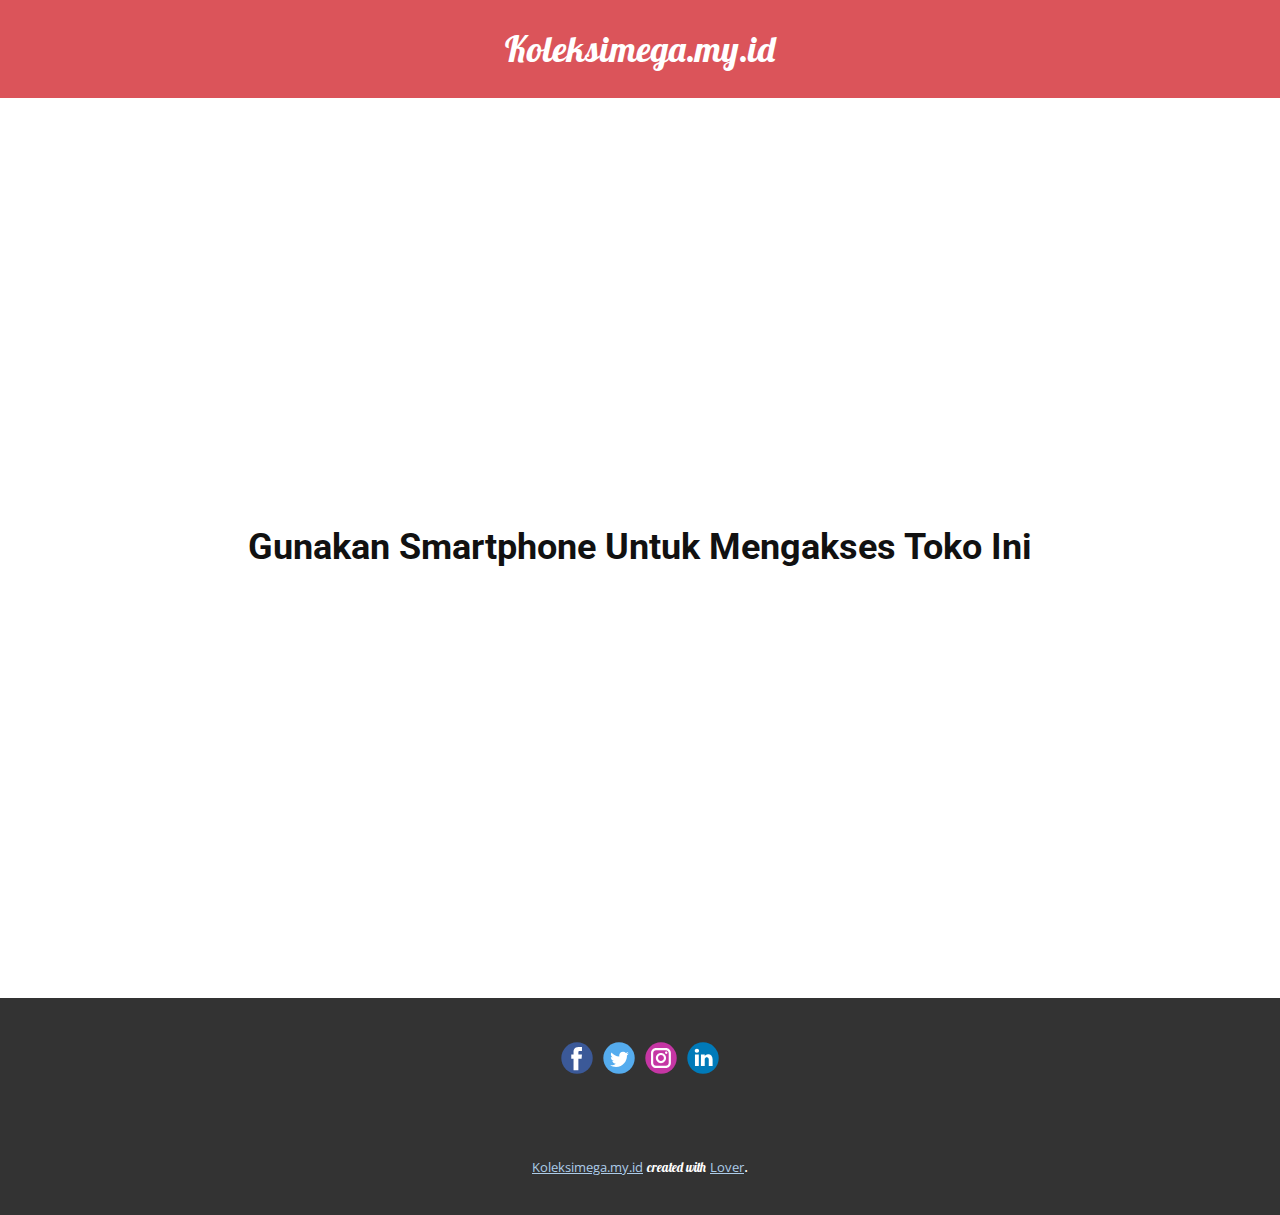
<file: index.html>
<!DOCTYPE html>
<html style="font-size: 16px;" lang="en-ID"><head>
    <meta name="viewport" content="width=device-width, initial-scale=1.0">
    <meta charset="utf-8">
    <meta name="keywords" content="">
    <meta name="description" content="">
    <title>Tiktok @megaberlian03</title>
    <link rel="stylesheet" href="nicepage.css" media="screen">
<link rel="stylesheet" href="Page-2.css" media="screen">
    <script class="u-script" type="text/javascript" src="jquery.js" defer=""></script>
    <script class="u-script" type="text/javascript" src="nicepage.js" defer=""></script>
    <meta name="generator" content="Nicepage 5.1.5, nicepage.com">
    <link rel="icon" href="#">
    <link id="u-theme-google-font" rel="stylesheet" href="https://fonts.googleapis.com/css?family=Roboto:100,100i,300,300i,400,400i,500,500i,700,700i,900,900i|Open+Sans:300,300i,400,400i,500,500i,600,600i,700,700i,800,800i">
    <link id="u-page-google-font" rel="stylesheet" href="https://fonts.googleapis.com/css?family=Montserrat:100,100i,200,200i,300,300i,400,400i,500,500i,600,600i,700,700i,800,800i,900,900i|Lobster:400">
    
    
    
    
    
    <script type="application/ld+json">{
		"@context": "http://schema.org",
		"@type": "Organization",
		"name": "About Me",
		"sameAs": []
}</script>
    <meta name="theme-color" content="#478ac9">
    <meta property="og:title" content="Page 2">
    <meta property="og:description" content="">
    <meta property="og:type" content="website">
  </head>
  <body class="u-body u-xl-mode" data-lang="en"><header class="u-clearfix u-header u-palette-2-base u-header" id="sec-aae3" data-animation-name="" data-animation-duration="0" data-animation-delay="0" data-animation-direction=""><div class="u-align-left u-clearfix u-sheet u-sheet-1">
        <p class="u-text u-text-default u-text-1">Koleksimega.my.id</p>
      </div></header>
    <section class="u-align-center u-clearfix u-hidden-lg u-hidden-md u-hidden-sm u-hidden-xs u-section-1" id="sec-1600">
      <div class="u-clearfix u-sheet u-valign-middle u-sheet-1">
        <h2 class="u-text u-text-1">Gunakan Smartphone Untuk Mengakses Toko Ini</h2>
      </div>
    </section>
    <section class="u-align-center u-clearfix u-hidden-lg u-hidden-xl u-section-2" id="sec-3b67">
      <div class="u-clearfix u-sheet u-valign-middle-lg u-valign-middle-md u-valign-middle-sm u-valign-middle-xl u-sheet-1">
        <h2 class="u-text u-text-default u-text-1">Sample Headline</h2>
        <div class="u-carousel u-gallery u-gallery-slider u-layout-carousel u-lightbox u-no-transition u-show-text-none u-gallery-1" id="carousel-d2d5" data-interval="5000" data-u-ride="carousel" data-pause="false">
          <ol class="u-absolute-hcenter u-carousel-indicators u-carousel-indicators-1">
            <li data-u-target="#carousel-d2d5" data-u-slide-to="0" class="u-active u-shape-circle" style="width: 10px; height: 10px;"></li>
            <li data-u-target="#carousel-d2d5" data-u-slide-to="1" class="u-shape-circle" style="width: 10px; height: 10px;"></li>
          </ol>
          <div class="u-carousel-inner u-gallery-inner" role="listbox">
            <div class="u-active u-carousel-item u-gallery-item u-carousel-item-1">
              <div class="u-back-slide" data-image-width="1024" data-image-height="476">
                <img class="u-back-image u-expanded" src="images/d366d39467a1e9110012a0b45994adfd.jpeg">
              </div>
              <div class="u-align-center u-over-slide u-shading u-valign-bottom u-over-slide-1">
                <h3 class="u-gallery-heading">Sample Title</h3>
                <p class="u-gallery-text">Sample Text</p>
              </div>
            </div>
            <div class="u-carousel-item u-gallery-item u-carousel-item-2">
              <div class="u-back-slide" data-image-width="1024" data-image-height="476">
                <img class="u-back-image u-expanded" src="images/9bac422a14df7f03212dee75d181f742.jpeg" alt="">
              </div>
              <div class="u-align-center u-over-slide u-shading u-valign-bottom u-over-slide-2">
                <h3 class="u-gallery-heading"></h3>
                <p class="u-gallery-text"></p>
              </div>
            </div>
          </div>
          <a class="u-absolute-vcenter u-carousel-control u-carousel-control-prev u-opacity u-opacity-70 u-spacing-10 u-text-body-color u-carousel-control-1" href="#carousel-d2d5" role="button" data-u-slide="prev">
            <span aria-hidden="true">
              <svg viewBox="0 0 451.847 451.847"><path d="M97.141,225.92c0-8.095,3.091-16.192,9.259-22.366L300.689,9.27c12.359-12.359,32.397-12.359,44.751,0
c12.354,12.354,12.354,32.388,0,44.748L173.525,225.92l171.903,171.909c12.354,12.354,12.354,32.391,0,44.744
c-12.354,12.365-32.386,12.365-44.745,0l-194.29-194.281C100.226,242.115,97.141,234.018,97.141,225.92z"></path></svg>
            </span>
            <span class="sr-only">
              <svg viewBox="0 0 451.847 451.847"><path d="M97.141,225.92c0-8.095,3.091-16.192,9.259-22.366L300.689,9.27c12.359-12.359,32.397-12.359,44.751,0
c12.354,12.354,12.354,32.388,0,44.748L173.525,225.92l171.903,171.909c12.354,12.354,12.354,32.391,0,44.744
c-12.354,12.365-32.386,12.365-44.745,0l-194.29-194.281C100.226,242.115,97.141,234.018,97.141,225.92z"></path></svg>
            </span>
          </a>
          <a class="u-absolute-vcenter u-carousel-control u-carousel-control-next u-opacity u-opacity-70 u-spacing-10 u-text-body-color u-carousel-control-2" href="#carousel-d2d5" role="button" data-u-slide="next">
            <span aria-hidden="true">
              <svg viewBox="0 0 451.846 451.847"><path d="M345.441,248.292L151.154,442.573c-12.359,12.365-32.397,12.365-44.75,0c-12.354-12.354-12.354-32.391,0-44.744
L278.318,225.92L106.409,54.017c-12.354-12.359-12.354-32.394,0-44.748c12.354-12.359,32.391-12.359,44.75,0l194.287,194.284
c6.177,6.18,9.262,14.271,9.262,22.366C354.708,234.018,351.617,242.115,345.441,248.292z"></path></svg>
            </span>
            <span class="sr-only">
              <svg viewBox="0 0 451.846 451.847"><path d="M345.441,248.292L151.154,442.573c-12.359,12.365-32.397,12.365-44.75,0c-12.354-12.354-12.354-32.391,0-44.744
L278.318,225.92L106.409,54.017c-12.354-12.359-12.354-32.394,0-44.748c12.354-12.359,32.391-12.359,44.75,0l194.287,194.284
c6.177,6.18,9.262,14.271,9.262,22.366C354.708,234.018,351.617,242.115,345.441,248.292z"></path></svg>
            </span>
          </a>
        </div>
      </div>
    </section>
    <section class="u-clearfix u-grey-5 u-hidden-lg u-hidden-xl u-section-3" id="sec-8abb">
      <div class="u-clearfix u-sheet u-valign-middle-xs u-sheet-1">
        <h2 class="u-custom-font u-font-montserrat u-text u-text-default-xs u-text-1">Kategori</h2>
        <h5 class="u-custom-font u-font-montserrat u-text u-text-default-xs u-text-2">
          <a class="u-active-none u-border-none u-btn u-button-link u-button-style u-hover-none u-none u-text-palette-1-base u-btn-1" href="Page-2.html#sec-228c">Baju</a>
        </h5>
        <h5 class="u-custom-font u-font-montserrat u-text u-text-default-xs u-text-3">Celana</h5>
        <h5 class="u-custom-font u-font-montserrat u-text u-text-default-xs u-text-4">Tas</h5>
        <h5 class="u-custom-font u-font-montserrat u-text u-text-default-xs u-text-5">Aksesoris</h5>
        <h5 class="u-custom-font u-font-montserrat u-text u-text-default-xs u-text-6">Skincare</h5>
        <h5 class="u-custom-font u-font-montserrat u-text u-text-default-xs u-text-7">Sepatu &amp; Sendal</h5>
      </div>
    </section>
    <section class="u-clearfix u-hidden-lg u-hidden-xl u-section-4" id="sec-228c">
      <div class="u-clearfix u-sheet u-sheet-1">
        <h3 class="u-custom-font u-font-montserrat u-text u-text-default-xs u-text-1">Baju Terlaris</h3>
        <img class="u-image u-image-round u-radius-10 u-image-1" src="images/58695826b31a2d5598a374593749a7d1.jpeg" alt="" data-image-width="1024" data-image-height="1024">
        <h6 class="u-custom-font u-font-montserrat u-text u-text-default-xs u-text-2"> GFS KIYOWO&nbsp;<br>OUTER
        </h6>
        <img class="u-image u-image-round u-radius-10 u-image-2" src="images/e3f1df976243e7959dd827159381a54a.jpeg" alt="" data-image-width="640" data-image-height="640">
        <h6 class="u-custom-font u-font-montserrat u-text u-text-default-xs u-text-3"> Rp19.999</h6>
        <a href="https://shope.ee/5zsJKXqSrC?share_channel_code=1" class="u-border-2 u-border-grey-75 u-btn u-btn-round u-button-style u-hover-palette-1-light-1 u-palette-2-base u-radius-50 u-btn-1">Belanja sekarang</a>
        <h6 class="u-custom-font u-font-montserrat u-text u-text-default-xs u-text-4"> KIYOWO OUTER<br>
          <span style="font-weight: 700;" class="u-text-palette-3-light-1">PREMIUM</span>
        </h6>
        <h6 class="u-custom-font u-font-montserrat u-text u-text-default-xs u-text-5"> Rp79.000</h6>
        <a href="https://shope.ee/VXMmNe6Vs?share_channel_code=1" class="u-border-2 u-border-grey-75 u-btn u-btn-round u-button-style u-hover-palette-1-light-1 u-palette-2-base u-radius-50 u-btn-2">Belanja sekarang</a>
        <img class="u-image u-image-round u-radius-10 u-image-3" src="images/b732fc114a7a068beab3795228e2815c.jpeg" alt="" data-image-width="800" data-image-height="800">
        <h6 class="u-custom-font u-font-montserrat u-text u-text-default-xs u-text-6"> LACE OUTER&nbsp;<br>CARDIGAN
        </h6>
        <h6 class="u-custom-font u-font-montserrat u-text u-text-default-xs u-text-7"> Rp 34.500</h6>
        <a href="#" class="u-border-2 u-border-grey-75 u-btn u-btn-round u-button-style u-hover-palette-1-light-1 u-palette-2-base u-radius-50 u-btn-3">Belanja sekarang</a>
        <img class="u-image u-image-round u-radius-10 u-image-4" src="images/b9818e52468d660640b81c2a84ff6fb6.jpeg" alt="" data-image-width="800" data-image-height="800">
        <h6 class="u-custom-font u-font-montserrat u-text u-text-default-xs u-text-8"> LAURA BALON CARDIGAN</h6>
        <h6 class="u-custom-font u-font-montserrat u-text u-text-default-xs u-text-9"> Rp 30.000</h6>
        <a href="#" class="u-border-2 u-border-grey-75 u-btn u-btn-round u-button-style u-hover-palette-1-light-1 u-palette-2-base u-radius-50 u-btn-4">Belanja sekarang</a>
      </div>
    </section>
    
    
    <footer class="u-clearfix u-footer u-grey-80" id="sec-f980"><div class="u-clearfix u-sheet u-sheet-1">
        <div class="u-align-left u-social-icons u-spacing-10 u-social-icons-1">
          <a class="u-social-url" title="facebook" target="_blank" href=""><span class="u-icon u-social-facebook u-social-icon u-icon-1"><svg class="u-svg-link" preserveAspectRatio="xMidYMin slice" viewBox="0 0 112 112" style=""><use xmlns:xlink="http://www.w3.org/1999/xlink" xlink:href="#svg-9c24"></use></svg><svg class="u-svg-content" viewBox="0 0 112 112" x="0" y="0" id="svg-9c24"><circle fill="currentColor" cx="56.1" cy="56.1" r="55"></circle><path fill="#FFFFFF" d="M73.5,31.6h-9.1c-1.4,0-3.6,0.8-3.6,3.9v8.5h12.6L72,58.3H60.8v40.8H43.9V58.3h-8V43.9h8v-9.2
            c0-6.7,3.1-17,17-17h12.5v13.9H73.5z"></path></svg></span>
          </a>
          <a class="u-social-url" title="twitter" target="_blank" href=""><span class="u-icon u-social-icon u-social-twitter u-icon-2"><svg class="u-svg-link" preserveAspectRatio="xMidYMin slice" viewBox="0 0 112 112" style=""><use xmlns:xlink="http://www.w3.org/1999/xlink" xlink:href="#svg-3268"></use></svg><svg class="u-svg-content" viewBox="0 0 112 112" x="0" y="0" id="svg-3268"><circle fill="currentColor" class="st0" cx="56.1" cy="56.1" r="55"></circle><path fill="#FFFFFF" d="M83.8,47.3c0,0.6,0,1.2,0,1.7c0,17.7-13.5,38.2-38.2,38.2C38,87.2,31,85,25,81.2c1,0.1,2.1,0.2,3.2,0.2
            c6.3,0,12.1-2.1,16.7-5.7c-5.9-0.1-10.8-4-12.5-9.3c0.8,0.2,1.7,0.2,2.5,0.2c1.2,0,2.4-0.2,3.5-0.5c-6.1-1.2-10.8-6.7-10.8-13.1
            c0-0.1,0-0.1,0-0.2c1.8,1,3.9,1.6,6.1,1.7c-3.6-2.4-6-6.5-6-11.2c0-2.5,0.7-4.8,1.8-6.7c6.6,8.1,16.5,13.5,27.6,14
            c-0.2-1-0.3-2-0.3-3.1c0-7.4,6-13.4,13.4-13.4c3.9,0,7.3,1.6,9.8,4.2c3.1-0.6,5.9-1.7,8.5-3.3c-1,3.1-3.1,5.8-5.9,7.4
            c2.7-0.3,5.3-1,7.7-2.1C88.7,43,86.4,45.4,83.8,47.3z"></path></svg></span>
          </a>
          <a class="u-social-url" title="instagram" target="_blank" href=""><span class="u-icon u-social-icon u-social-instagram u-icon-3"><svg class="u-svg-link" preserveAspectRatio="xMidYMin slice" viewBox="0 0 112 112" style=""><use xmlns:xlink="http://www.w3.org/1999/xlink" xlink:href="#svg-0adc"></use></svg><svg class="u-svg-content" viewBox="0 0 112 112" x="0" y="0" id="svg-0adc"><circle fill="currentColor" cx="56.1" cy="56.1" r="55"></circle><path fill="#FFFFFF" d="M55.9,38.2c-9.9,0-17.9,8-17.9,17.9C38,66,46,74,55.9,74c9.9,0,17.9-8,17.9-17.9C73.8,46.2,65.8,38.2,55.9,38.2
            z M55.9,66.4c-5.7,0-10.3-4.6-10.3-10.3c-0.1-5.7,4.6-10.3,10.3-10.3c5.7,0,10.3,4.6,10.3,10.3C66.2,61.8,61.6,66.4,55.9,66.4z"></path><path fill="#FFFFFF" d="M74.3,33.5c-2.3,0-4.2,1.9-4.2,4.2s1.9,4.2,4.2,4.2s4.2-1.9,4.2-4.2S76.6,33.5,74.3,33.5z"></path><path fill="#FFFFFF" d="M73.1,21.3H38.6c-9.7,0-17.5,7.9-17.5,17.5v34.5c0,9.7,7.9,17.6,17.5,17.6h34.5c9.7,0,17.5-7.9,17.5-17.5V38.8
            C90.6,29.1,82.7,21.3,73.1,21.3z M83,73.3c0,5.5-4.5,9.9-9.9,9.9H38.6c-5.5,0-9.9-4.5-9.9-9.9V38.8c0-5.5,4.5-9.9,9.9-9.9h34.5
            c5.5,0,9.9,4.5,9.9,9.9V73.3z"></path></svg></span>
          </a>
          <a class="u-social-url" title="linkedin" target="_blank" href=""><span class="u-icon u-social-icon u-social-linkedin u-icon-4"><svg class="u-svg-link" preserveAspectRatio="xMidYMin slice" viewBox="0 0 112 112" style=""><use xmlns:xlink="http://www.w3.org/1999/xlink" xlink:href="#svg-9827"></use></svg><svg class="u-svg-content" viewBox="0 0 112 112" x="0" y="0" id="svg-9827"><circle fill="currentColor" cx="56.1" cy="56.1" r="55"></circle><path fill="#FFFFFF" d="M41.3,83.7H27.9V43.4h13.4V83.7z M34.6,37.9L34.6,37.9c-4.6,0-7.5-3.1-7.5-7c0-4,3-7,7.6-7s7.4,3,7.5,7
            C42.2,34.8,39.2,37.9,34.6,37.9z M89.6,83.7H76.2V62.2c0-5.4-1.9-9.1-6.8-9.1c-3.7,0-5.9,2.5-6.9,4.9c-0.4,0.9-0.4,2.1-0.4,3.3v22.5
            H48.7c0,0,0.2-36.5,0-40.3h13.4v5.7c1.8-2.7,5-6.7,12.1-6.7c8.8,0,15.4,5.8,15.4,18.1V83.7z"></path></svg></span>
          </a>
        </div>
      </div></footer>
    <section class="u-backlink u-clearfix u-grey-80">
      <a class="u-link" href="koleksimega.my.id" target="_blank">
        <span>koleksimega.my.id</span>
      </a>
      <p class="u-text">
        <span>created with</span>
      </p>
      <a class="u-link" href="koleksimega.my.id" target="_blank">
        <span>Lover</span>
      </a>. 
    </section>
  
</body></html>
</file>
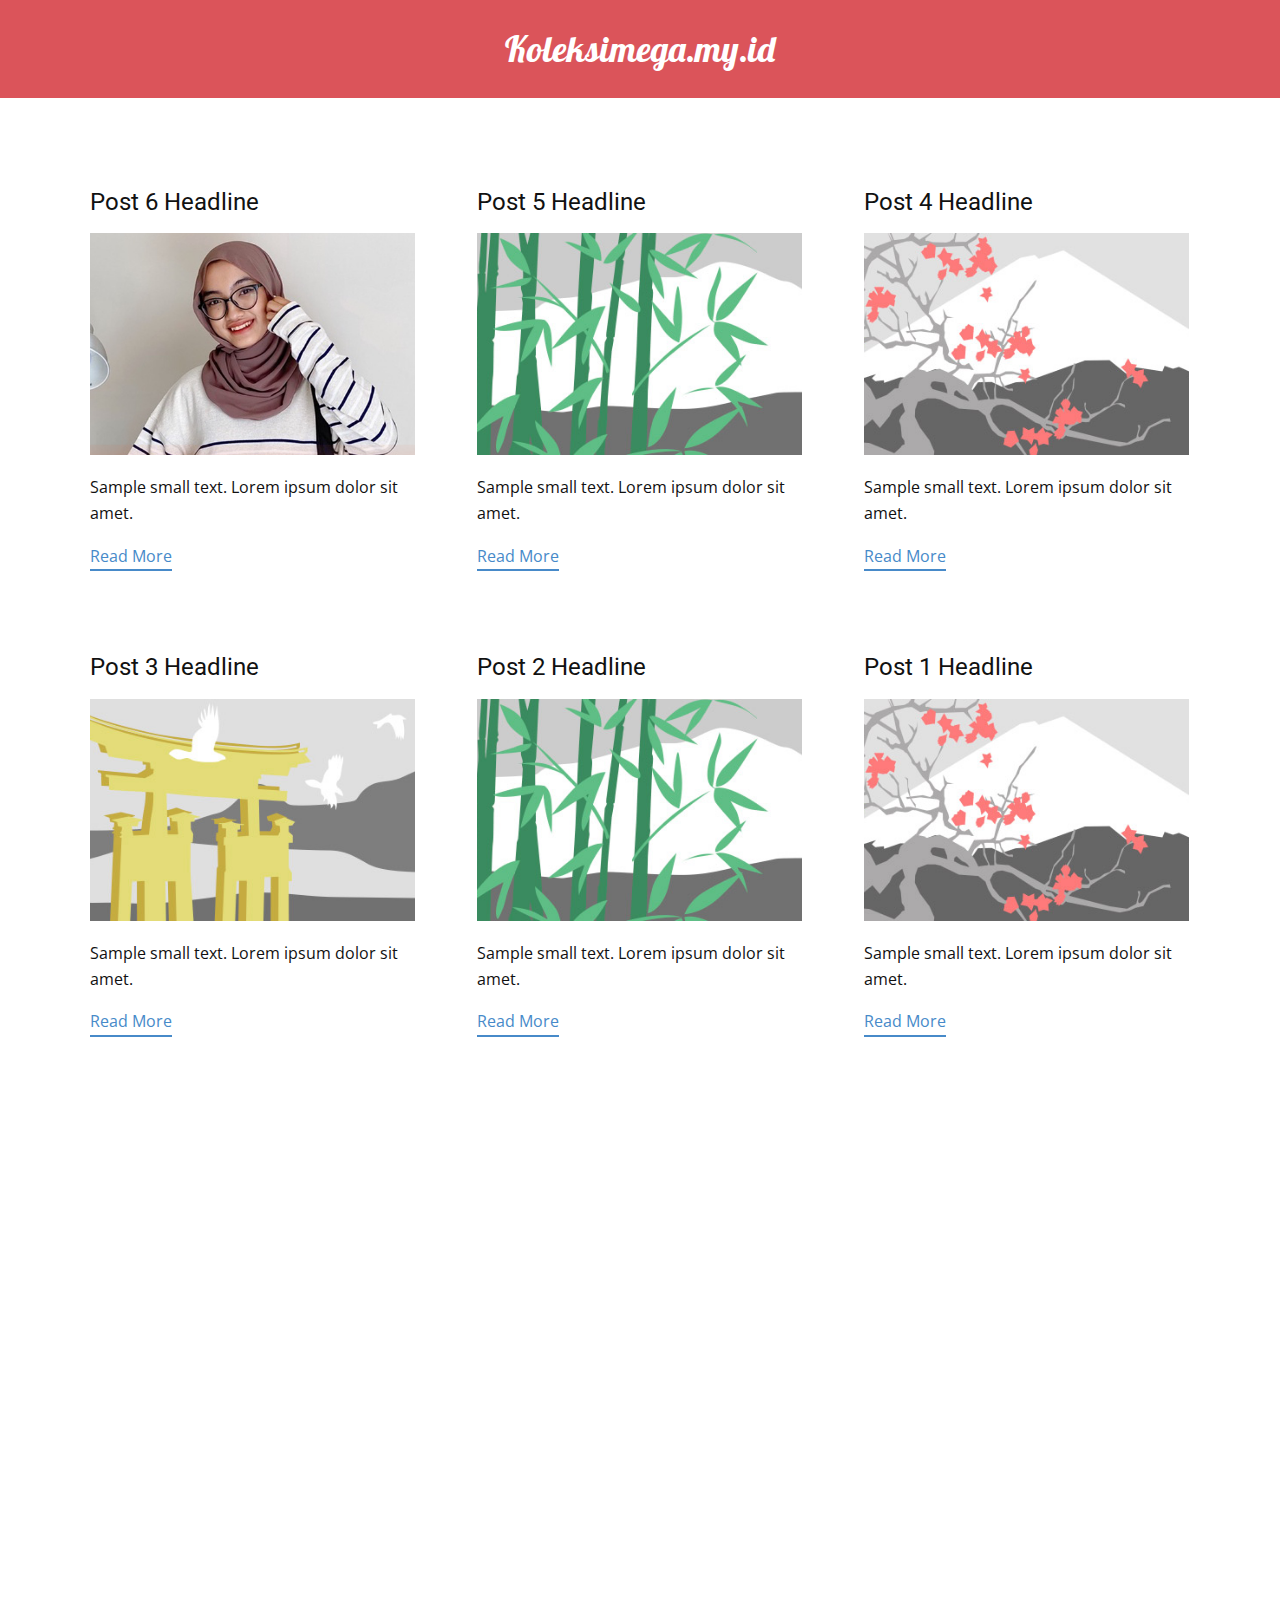
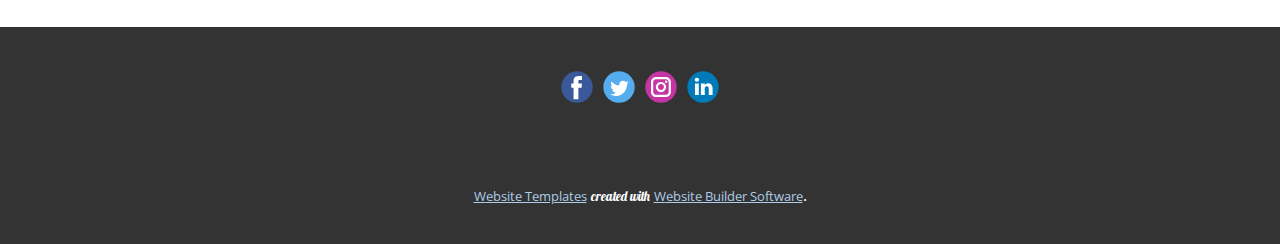
<file: blog/blog.html>
<!DOCTYPE html>
<html style="font-size: 16px;" lang="en-ID"><head>
    <meta name="viewport" content="width=device-width, initial-scale=1.0">
    <meta charset="utf-8">
    <meta name="keywords" content="">
    <meta name="description" content="">
    <title>Blog Template</title>
    <link rel="stylesheet" href="../nicepage.css" media="screen">
<link rel="stylesheet" href="../Blog-Template.css" media="screen">
    <script class="u-script" type="text/javascript" src="../jquery.js" defer=""></script>
    <script class="u-script" type="text/javascript" src="../nicepage.js" defer=""></script>
    <meta name="generator" content="Nicepage 5.1.5, nicepage.com">
    <link rel="icon" href="../images/favicon.png">
    <link id="u-theme-google-font" rel="stylesheet" href="https://fonts.googleapis.com/css?family=Roboto:100,100i,300,300i,400,400i,500,500i,700,700i,900,900i|Open+Sans:300,300i,400,400i,500,500i,600,600i,700,700i,800,800i">
    <link id="u-page-google-font" rel="stylesheet" href="https://fonts.googleapis.com/css?family=Lobster:400">
    
    
    
    <script type="application/ld+json">{
		"@context": "http://schema.org",
		"@type": "Organization",
		"name": "About Me",
		"sameAs": []
}</script>
    <meta name="theme-color" content="#478ac9">
  </head>
  <body class="u-body u-xl-mode" data-lang="en"><header class="u-clearfix u-header u-palette-2-base u-header" id="sec-aae3" data-animation-name="" data-animation-duration="0" data-animation-delay="0" data-animation-direction=""><div class="u-align-left u-clearfix u-sheet u-sheet-1">
        <p class="u-text u-text-default u-text-1">Koleksimega.my.id</p>
      </div></header>
    <section class="u-clearfix u-section-1" id="sec-28c5">
      <div class="u-clearfix u-sheet u-valign-middle u-sheet-1"><!--blog--><!--blog_options_json--><!--{"type":"Recent","source":"","tags":"","count":""}--><!--/blog_options_json-->
        <div class="u-blog u-expanded-width u-repeater u-repeater-1"><!--blog_post-->
          <div class="u-blog-post u-container-style u-repeater-item u-white u-repeater-item-1">
            <div class="u-container-layout u-similar-container u-valign-top u-container-layout-1"><!--blog_post_header-->
              <h4 class="u-blog-control u-text u-text-1">
                <a class="u-post-header-link" href="../blog/post-5.html">Post 6 Headline</a>
              </h4><!--/blog_post_header--><!--blog_post_image-->
              <a class="u-post-header-link" href="../blog/post-5.html"><img alt="" class="u-blog-control u-expanded-width u-image u-image-default u-image-1" src="../images/Untitled-1.png"></a><!--/blog_post_image--><!--blog_post_content-->
              <div class="u-blog-control u-post-content u-text u-text-2 fr-view">Sample small text. Lorem ipsum dolor sit amet.</div><!--/blog_post_content--><!--blog_post_readmore-->
              <a href="../blog/post-5.html" class="u-blog-control u-border-2 u-border-palette-1-base u-btn u-btn-rectangle u-button-style u-none u-btn-1"><!--blog_post_readmore_content--><!--options_json--><!--{"content":"","defaultValue":"Read More"}--><!--/options_json-->Read More<!--/blog_post_readmore_content--></a><!--/blog_post_readmore-->
            </div>
          </div><div class="u-blog-post u-container-style u-repeater-item u-video-cover u-white">
            <div class="u-container-layout u-similar-container u-valign-top u-container-layout-2"><!--blog_post_header-->
              <h4 class="u-blog-control u-text u-text-3">
                <a class="u-post-header-link" href="../blog/post-4.html">Post 5 Headline</a>
              </h4><!--/blog_post_header--><!--blog_post_image-->
              <a class="u-post-header-link" href="../blog/post-4.html"><img alt="" class="u-blog-control u-expanded-width u-image u-image-default u-image-2" src="../images/68f64b9d.jpeg"></a><!--/blog_post_image--><!--blog_post_content-->
              <div class="u-blog-control u-post-content u-text u-text-4 fr-view">Sample small text. Lorem ipsum dolor sit amet.</div><!--/blog_post_content--><!--blog_post_readmore-->
              <a href="../blog/post-4.html" class="u-blog-control u-border-2 u-border-palette-1-base u-btn u-btn-rectangle u-button-style u-none u-btn-2"><!--blog_post_readmore_content--><!--options_json--><!--{"content":"","defaultValue":"Read More"}--><!--/options_json-->Read More<!--/blog_post_readmore_content--></a><!--/blog_post_readmore-->
            </div>
          </div><div class="u-blog-post u-container-style u-repeater-item u-video-cover u-white">
            <div class="u-container-layout u-similar-container u-valign-top u-container-layout-3"><!--blog_post_header-->
              <h4 class="u-blog-control u-text u-text-5">
                <a class="u-post-header-link" href="../blog/post-3.html">Post 4 Headline</a>
              </h4><!--/blog_post_header--><!--blog_post_image-->
              <a class="u-post-header-link" href="../blog/post-3.html"><img alt="" class="u-blog-control u-expanded-width u-image u-image-default u-image-3" src="../images/0fd3416c.jpeg"></a><!--/blog_post_image--><!--blog_post_content-->
              <div class="u-blog-control u-post-content u-text u-text-6 fr-view">Sample small text. Lorem ipsum dolor sit amet.</div><!--/blog_post_content--><!--blog_post_readmore-->
              <a href="../blog/post-3.html" class="u-blog-control u-border-2 u-border-palette-1-base u-btn u-btn-rectangle u-button-style u-none u-btn-3"><!--blog_post_readmore_content--><!--options_json--><!--{"content":"","defaultValue":"Read More"}--><!--/options_json-->Read More<!--/blog_post_readmore_content--></a><!--/blog_post_readmore-->
            </div>
          </div><div class="u-blog-post u-container-style u-repeater-item u-white u-repeater-item-1">
            <div class="u-container-layout u-similar-container u-valign-top u-container-layout-1"><!--blog_post_header-->
              <h4 class="u-blog-control u-text u-text-1">
                <a class="u-post-header-link" href="../blog/post-2.html">Post 3 Headline</a>
              </h4><!--/blog_post_header--><!--blog_post_image-->
              <a class="u-post-header-link" href="../blog/post-2.html"><img alt="" class="u-blog-control u-expanded-width u-image u-image-default u-image-1" src="../images/8ad73f3c.jpeg"></a><!--/blog_post_image--><!--blog_post_content-->
              <div class="u-blog-control u-post-content u-text u-text-2 fr-view">Sample small text. Lorem ipsum dolor sit amet.</div><!--/blog_post_content--><!--blog_post_readmore-->
              <a href="../blog/post-2.html" class="u-blog-control u-border-2 u-border-palette-1-base u-btn u-btn-rectangle u-button-style u-none u-btn-1"><!--blog_post_readmore_content--><!--options_json--><!--{"content":"","defaultValue":"Read More"}--><!--/options_json-->Read More<!--/blog_post_readmore_content--></a><!--/blog_post_readmore-->
            </div>
          </div><div class="u-blog-post u-container-style u-repeater-item u-video-cover u-white">
            <div class="u-container-layout u-similar-container u-valign-top u-container-layout-2"><!--blog_post_header-->
              <h4 class="u-blog-control u-text u-text-3">
                <a class="u-post-header-link" href="../blog/post-1.html">Post 2 Headline</a>
              </h4><!--/blog_post_header--><!--blog_post_image-->
              <a class="u-post-header-link" href="../blog/post-1.html"><img alt="" class="u-blog-control u-expanded-width u-image u-image-default u-image-2" src="../images/68f64b9d.jpeg"></a><!--/blog_post_image--><!--blog_post_content-->
              <div class="u-blog-control u-post-content u-text u-text-4 fr-view">Sample small text. Lorem ipsum dolor sit amet.</div><!--/blog_post_content--><!--blog_post_readmore-->
              <a href="../blog/post-1.html" class="u-blog-control u-border-2 u-border-palette-1-base u-btn u-btn-rectangle u-button-style u-none u-btn-2"><!--blog_post_readmore_content--><!--options_json--><!--{"content":"","defaultValue":"Read More"}--><!--/options_json-->Read More<!--/blog_post_readmore_content--></a><!--/blog_post_readmore-->
            </div>
          </div><div class="u-blog-post u-container-style u-repeater-item u-video-cover u-white">
            <div class="u-container-layout u-similar-container u-valign-top u-container-layout-3"><!--blog_post_header-->
              <h4 class="u-blog-control u-text u-text-5">
                <a class="u-post-header-link" href="../blog/post.html">Post 1 Headline</a>
              </h4><!--/blog_post_header--><!--blog_post_image-->
              <a class="u-post-header-link" href="../blog/post.html"><img alt="" class="u-blog-control u-expanded-width u-image u-image-default u-image-3" src="../images/0fd3416c.jpeg"></a><!--/blog_post_image--><!--blog_post_content-->
              <div class="u-blog-control u-post-content u-text u-text-6 fr-view">Sample small text. Lorem ipsum dolor sit amet.</div><!--/blog_post_content--><!--blog_post_readmore-->
              <a href="../blog/post.html" class="u-blog-control u-border-2 u-border-palette-1-base u-btn u-btn-rectangle u-button-style u-none u-btn-3"><!--blog_post_readmore_content--><!--options_json--><!--{"content":"","defaultValue":"Read More"}--><!--/options_json-->Read More<!--/blog_post_readmore_content--></a><!--/blog_post_readmore-->
            </div>
          </div><!--/blog_post--><!--blog_post-->
          <!--/blog_post--><!--blog_post-->
          <!--/blog_post-->
        </div><!--/blog-->
      </div>
    </section>
    <section class="u-clearfix u-section-2" id="sec-2baa">
      <div class="u-clearfix u-sheet u-sheet-1"></div>
    </section>
    
    
    <footer class="u-clearfix u-footer u-grey-80" id="sec-f980"><div class="u-clearfix u-sheet u-sheet-1">
        <div class="u-align-left u-social-icons u-spacing-10 u-social-icons-1">
          <a class="u-social-url" title="facebook" target="_blank" href=""><span class="u-icon u-social-facebook u-social-icon u-icon-1"><svg class="u-svg-link" preserveAspectRatio="xMidYMin slice" viewBox="0 0 112 112" style=""><use xmlns:xlink="http://www.w3.org/1999/xlink" xlink:href="#svg-9c24"></use></svg><svg class="u-svg-content" viewBox="0 0 112 112" x="0" y="0" id="svg-9c24"><circle fill="currentColor" cx="56.1" cy="56.1" r="55"></circle><path fill="#FFFFFF" d="M73.5,31.6h-9.1c-1.4,0-3.6,0.8-3.6,3.9v8.5h12.6L72,58.3H60.8v40.8H43.9V58.3h-8V43.9h8v-9.2
            c0-6.7,3.1-17,17-17h12.5v13.9H73.5z"></path></svg></span>
          </a>
          <a class="u-social-url" title="twitter" target="_blank" href=""><span class="u-icon u-social-icon u-social-twitter u-icon-2"><svg class="u-svg-link" preserveAspectRatio="xMidYMin slice" viewBox="0 0 112 112" style=""><use xmlns:xlink="http://www.w3.org/1999/xlink" xlink:href="#svg-3268"></use></svg><svg class="u-svg-content" viewBox="0 0 112 112" x="0" y="0" id="svg-3268"><circle fill="currentColor" class="st0" cx="56.1" cy="56.1" r="55"></circle><path fill="#FFFFFF" d="M83.8,47.3c0,0.6,0,1.2,0,1.7c0,17.7-13.5,38.2-38.2,38.2C38,87.2,31,85,25,81.2c1,0.1,2.1,0.2,3.2,0.2
            c6.3,0,12.1-2.1,16.7-5.7c-5.9-0.1-10.8-4-12.5-9.3c0.8,0.2,1.7,0.2,2.5,0.2c1.2,0,2.4-0.2,3.5-0.5c-6.1-1.2-10.8-6.7-10.8-13.1
            c0-0.1,0-0.1,0-0.2c1.8,1,3.9,1.6,6.1,1.7c-3.6-2.4-6-6.5-6-11.2c0-2.5,0.7-4.8,1.8-6.7c6.6,8.1,16.5,13.5,27.6,14
            c-0.2-1-0.3-2-0.3-3.1c0-7.4,6-13.4,13.4-13.4c3.9,0,7.3,1.6,9.8,4.2c3.1-0.6,5.9-1.7,8.5-3.3c-1,3.1-3.1,5.8-5.9,7.4
            c2.7-0.3,5.3-1,7.7-2.1C88.7,43,86.4,45.4,83.8,47.3z"></path></svg></span>
          </a>
          <a class="u-social-url" title="instagram" target="_blank" href=""><span class="u-icon u-social-icon u-social-instagram u-icon-3"><svg class="u-svg-link" preserveAspectRatio="xMidYMin slice" viewBox="0 0 112 112" style=""><use xmlns:xlink="http://www.w3.org/1999/xlink" xlink:href="#svg-0adc"></use></svg><svg class="u-svg-content" viewBox="0 0 112 112" x="0" y="0" id="svg-0adc"><circle fill="currentColor" cx="56.1" cy="56.1" r="55"></circle><path fill="#FFFFFF" d="M55.9,38.2c-9.9,0-17.9,8-17.9,17.9C38,66,46,74,55.9,74c9.9,0,17.9-8,17.9-17.9C73.8,46.2,65.8,38.2,55.9,38.2
            z M55.9,66.4c-5.7,0-10.3-4.6-10.3-10.3c-0.1-5.7,4.6-10.3,10.3-10.3c5.7,0,10.3,4.6,10.3,10.3C66.2,61.8,61.6,66.4,55.9,66.4z"></path><path fill="#FFFFFF" d="M74.3,33.5c-2.3,0-4.2,1.9-4.2,4.2s1.9,4.2,4.2,4.2s4.2-1.9,4.2-4.2S76.6,33.5,74.3,33.5z"></path><path fill="#FFFFFF" d="M73.1,21.3H38.6c-9.7,0-17.5,7.9-17.5,17.5v34.5c0,9.7,7.9,17.6,17.5,17.6h34.5c9.7,0,17.5-7.9,17.5-17.5V38.8
            C90.6,29.1,82.7,21.3,73.1,21.3z M83,73.3c0,5.5-4.5,9.9-9.9,9.9H38.6c-5.5,0-9.9-4.5-9.9-9.9V38.8c0-5.5,4.5-9.9,9.9-9.9h34.5
            c5.5,0,9.9,4.5,9.9,9.9V73.3z"></path></svg></span>
          </a>
          <a class="u-social-url" title="linkedin" target="_blank" href=""><span class="u-icon u-social-icon u-social-linkedin u-icon-4"><svg class="u-svg-link" preserveAspectRatio="xMidYMin slice" viewBox="0 0 112 112" style=""><use xmlns:xlink="http://www.w3.org/1999/xlink" xlink:href="#svg-9827"></use></svg><svg class="u-svg-content" viewBox="0 0 112 112" x="0" y="0" id="svg-9827"><circle fill="currentColor" cx="56.1" cy="56.1" r="55"></circle><path fill="#FFFFFF" d="M41.3,83.7H27.9V43.4h13.4V83.7z M34.6,37.9L34.6,37.9c-4.6,0-7.5-3.1-7.5-7c0-4,3-7,7.6-7s7.4,3,7.5,7
            C42.2,34.8,39.2,37.9,34.6,37.9z M89.6,83.7H76.2V62.2c0-5.4-1.9-9.1-6.8-9.1c-3.7,0-5.9,2.5-6.9,4.9c-0.4,0.9-0.4,2.1-0.4,3.3v22.5
            H48.7c0,0,0.2-36.5,0-40.3h13.4v5.7c1.8-2.7,5-6.7,12.1-6.7c8.8,0,15.4,5.8,15.4,18.1V83.7z"></path></svg></span>
          </a>
        </div>
      </div></footer>
    <section class="u-backlink u-clearfix u-grey-80">
      <a class="u-link" href="https://nicepage.com/website-templates" target="_blank">
        <span>Website Templates</span>
      </a>
      <p class="u-text">
        <span>created with</span>
      </p>
      <a class="u-link" href="" target="_blank">
        <span>Website Builder Software</span>
      </a>. 
    </section>
  
</body></html>
</file>
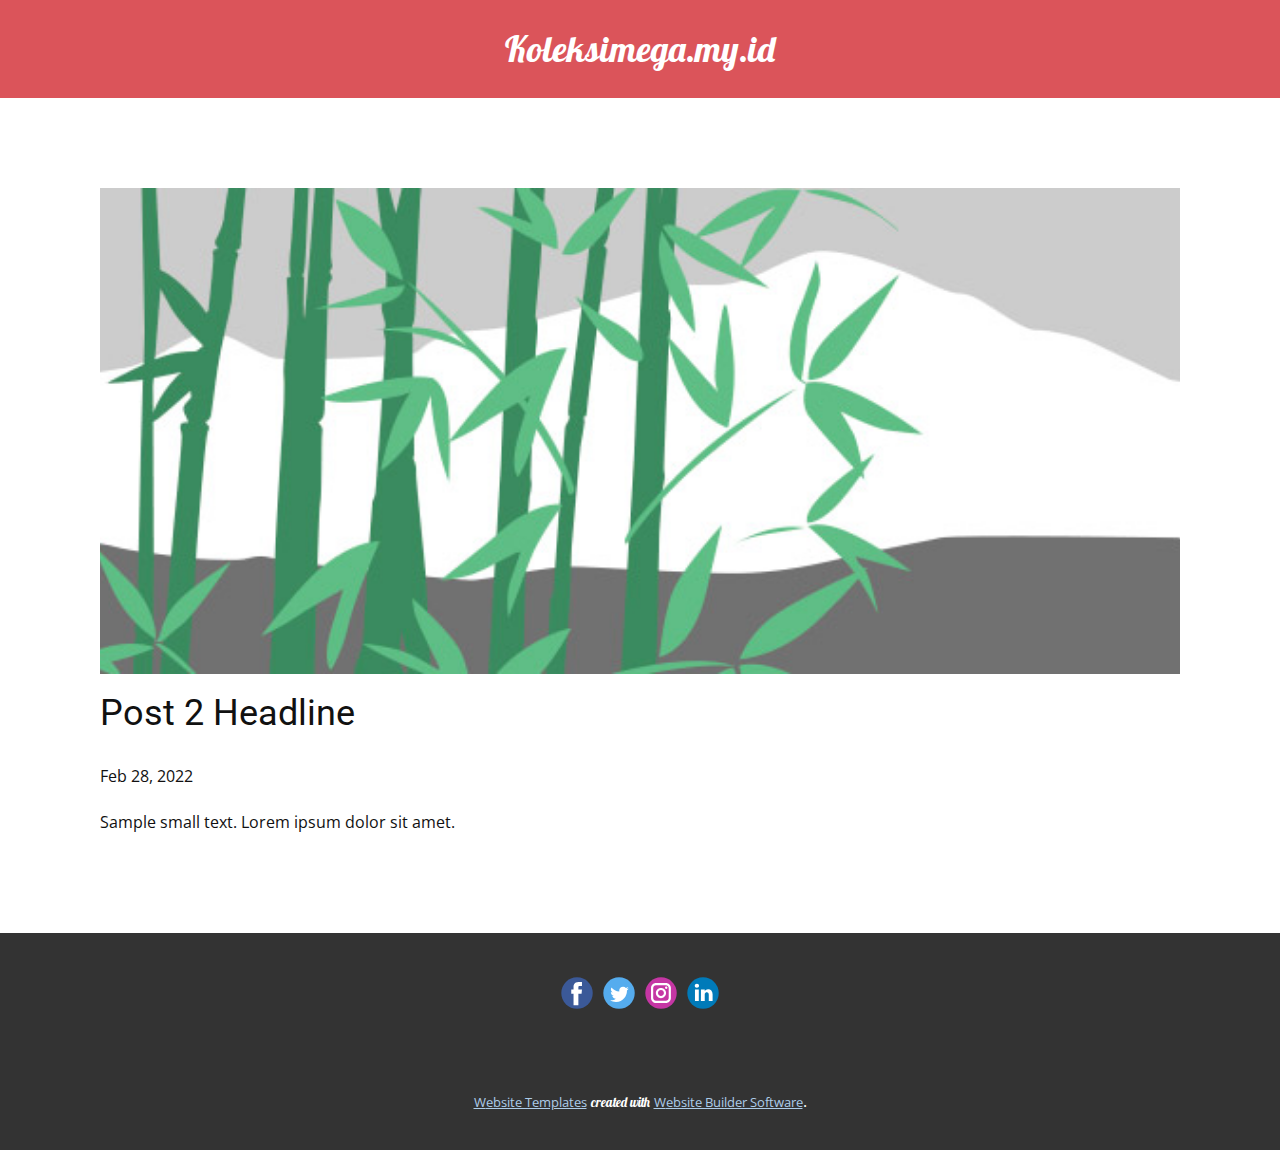
<file: blog/post-1.html>
<!DOCTYPE html>
<html style="font-size: 16px;" lang="en-ID"><head>
    <meta name="viewport" content="width=device-width, initial-scale=1.0">
    <meta charset="utf-8">
    <meta name="keywords" content="Post 1 Headline">
    <meta name="description" content="">
    <title>Post 2 Headline</title>
    <link rel="stylesheet" href="../nicepage.css" media="screen">
<link rel="stylesheet" href="../Post-Template.css" media="screen">
    <script class="u-script" type="text/javascript" src="../jquery.js" defer=""></script>
    <script class="u-script" type="text/javascript" src="../nicepage.js" defer=""></script>
    <meta name="generator" content="Nicepage 5.1.5, nicepage.com">
    <link rel="icon" href="../images/favicon.png">
    <link id="u-theme-google-font" rel="stylesheet" href="https://fonts.googleapis.com/css?family=Roboto:100,100i,300,300i,400,400i,500,500i,700,700i,900,900i|Open+Sans:300,300i,400,400i,500,500i,600,600i,700,700i,800,800i">
    <link id="u-page-google-font" rel="stylesheet" href="https://fonts.googleapis.com/css?family=Lobster:400">
    
    
    <script type="application/ld+json">{
		"@context": "http://schema.org",
		"@type": "Organization",
		"name": "About Me",
		"sameAs": []
}</script>
    <meta name="theme-color" content="#478ac9">
  </head>
  <body class="u-body u-xl-mode" data-lang="en"><header class="u-clearfix u-header u-palette-2-base u-header" id="sec-aae3" data-animation-name="" data-animation-duration="0" data-animation-delay="0" data-animation-direction=""><div class="u-align-left u-clearfix u-sheet u-sheet-1">
        <p class="u-text u-text-default u-text-1">Koleksimega.my.id</p>
      </div></header>
    <section class="u-align-center u-clearfix u-section-1" id="sec-0db7">
      <div class="u-clearfix u-sheet u-valign-middle-md u-valign-middle-sm u-valign-middle-xs u-sheet-1"><!--post_details--><!--post_details_options_json--><!--{"source":""}--><!--/post_details_options_json--><!--blog_post-->
        <div class="u-container-style u-expanded-width u-post-details u-post-details-1">
          <div class="u-container-layout u-valign-middle u-container-layout-1"><!--blog_post_image-->
            <img alt="" class="u-blog-control u-expanded-width u-image u-image-default u-image-1" src="../images/68f64b9d.jpeg"><!--/blog_post_image--><!--blog_post_header-->
            <h2 class="u-blog-control u-text u-text-1">Post 2 Headline</h2><!--/blog_post_header--><!--blog_post_metadata-->
            <div class="u-blog-control u-metadata u-metadata-1"><!--blog_post_metadata_date-->
              <span class="u-meta-date u-meta-icon">Feb 28, 2022</span><!--/blog_post_metadata_date--><!--blog_post_metadata_category-->
              <!--/blog_post_metadata_category--><!--blog_post_metadata_comments-->
              <!--/blog_post_metadata_comments-->
            </div><!--/blog_post_metadata--><!--blog_post_content-->
            <div class="u-align-justify u-blog-control u-post-content u-text u-text-2 fr-view">
  Sample small text. Lorem ipsum dolor sit amet.
  </div><!--/blog_post_content-->
          </div>
        </div><!--/blog_post--><!--/post_details-->
      </div>
    </section>
    
    
    <footer class="u-clearfix u-footer u-grey-80" id="sec-f980"><div class="u-clearfix u-sheet u-sheet-1">
        <div class="u-align-left u-social-icons u-spacing-10 u-social-icons-1">
          <a class="u-social-url" title="facebook" target="_blank" href=""><span class="u-icon u-social-facebook u-social-icon u-icon-1"><svg class="u-svg-link" preserveAspectRatio="xMidYMin slice" viewBox="0 0 112 112" style=""><use xmlns:xlink="http://www.w3.org/1999/xlink" xlink:href="#svg-9c24"></use></svg><svg class="u-svg-content" viewBox="0 0 112 112" x="0" y="0" id="svg-9c24"><circle fill="currentColor" cx="56.1" cy="56.1" r="55"></circle><path fill="#FFFFFF" d="M73.5,31.6h-9.1c-1.4,0-3.6,0.8-3.6,3.9v8.5h12.6L72,58.3H60.8v40.8H43.9V58.3h-8V43.9h8v-9.2
            c0-6.7,3.1-17,17-17h12.5v13.9H73.5z"></path></svg></span>
          </a>
          <a class="u-social-url" title="twitter" target="_blank" href=""><span class="u-icon u-social-icon u-social-twitter u-icon-2"><svg class="u-svg-link" preserveAspectRatio="xMidYMin slice" viewBox="0 0 112 112" style=""><use xmlns:xlink="http://www.w3.org/1999/xlink" xlink:href="#svg-3268"></use></svg><svg class="u-svg-content" viewBox="0 0 112 112" x="0" y="0" id="svg-3268"><circle fill="currentColor" class="st0" cx="56.1" cy="56.1" r="55"></circle><path fill="#FFFFFF" d="M83.8,47.3c0,0.6,0,1.2,0,1.7c0,17.7-13.5,38.2-38.2,38.2C38,87.2,31,85,25,81.2c1,0.1,2.1,0.2,3.2,0.2
            c6.3,0,12.1-2.1,16.7-5.7c-5.9-0.1-10.8-4-12.5-9.3c0.8,0.2,1.7,0.2,2.5,0.2c1.2,0,2.4-0.2,3.5-0.5c-6.1-1.2-10.8-6.7-10.8-13.1
            c0-0.1,0-0.1,0-0.2c1.8,1,3.9,1.6,6.1,1.7c-3.6-2.4-6-6.5-6-11.2c0-2.5,0.7-4.8,1.8-6.7c6.6,8.1,16.5,13.5,27.6,14
            c-0.2-1-0.3-2-0.3-3.1c0-7.4,6-13.4,13.4-13.4c3.9,0,7.3,1.6,9.8,4.2c3.1-0.6,5.9-1.7,8.5-3.3c-1,3.1-3.1,5.8-5.9,7.4
            c2.7-0.3,5.3-1,7.7-2.1C88.7,43,86.4,45.4,83.8,47.3z"></path></svg></span>
          </a>
          <a class="u-social-url" title="instagram" target="_blank" href=""><span class="u-icon u-social-icon u-social-instagram u-icon-3"><svg class="u-svg-link" preserveAspectRatio="xMidYMin slice" viewBox="0 0 112 112" style=""><use xmlns:xlink="http://www.w3.org/1999/xlink" xlink:href="#svg-0adc"></use></svg><svg class="u-svg-content" viewBox="0 0 112 112" x="0" y="0" id="svg-0adc"><circle fill="currentColor" cx="56.1" cy="56.1" r="55"></circle><path fill="#FFFFFF" d="M55.9,38.2c-9.9,0-17.9,8-17.9,17.9C38,66,46,74,55.9,74c9.9,0,17.9-8,17.9-17.9C73.8,46.2,65.8,38.2,55.9,38.2
            z M55.9,66.4c-5.7,0-10.3-4.6-10.3-10.3c-0.1-5.7,4.6-10.3,10.3-10.3c5.7,0,10.3,4.6,10.3,10.3C66.2,61.8,61.6,66.4,55.9,66.4z"></path><path fill="#FFFFFF" d="M74.3,33.5c-2.3,0-4.2,1.9-4.2,4.2s1.9,4.2,4.2,4.2s4.2-1.9,4.2-4.2S76.6,33.5,74.3,33.5z"></path><path fill="#FFFFFF" d="M73.1,21.3H38.6c-9.7,0-17.5,7.9-17.5,17.5v34.5c0,9.7,7.9,17.6,17.5,17.6h34.5c9.7,0,17.5-7.9,17.5-17.5V38.8
            C90.6,29.1,82.7,21.3,73.1,21.3z M83,73.3c0,5.5-4.5,9.9-9.9,9.9H38.6c-5.5,0-9.9-4.5-9.9-9.9V38.8c0-5.5,4.5-9.9,9.9-9.9h34.5
            c5.5,0,9.9,4.5,9.9,9.9V73.3z"></path></svg></span>
          </a>
          <a class="u-social-url" title="linkedin" target="_blank" href=""><span class="u-icon u-social-icon u-social-linkedin u-icon-4"><svg class="u-svg-link" preserveAspectRatio="xMidYMin slice" viewBox="0 0 112 112" style=""><use xmlns:xlink="http://www.w3.org/1999/xlink" xlink:href="#svg-9827"></use></svg><svg class="u-svg-content" viewBox="0 0 112 112" x="0" y="0" id="svg-9827"><circle fill="currentColor" cx="56.1" cy="56.1" r="55"></circle><path fill="#FFFFFF" d="M41.3,83.7H27.9V43.4h13.4V83.7z M34.6,37.9L34.6,37.9c-4.6,0-7.5-3.1-7.5-7c0-4,3-7,7.6-7s7.4,3,7.5,7
            C42.2,34.8,39.2,37.9,34.6,37.9z M89.6,83.7H76.2V62.2c0-5.4-1.9-9.1-6.8-9.1c-3.7,0-5.9,2.5-6.9,4.9c-0.4,0.9-0.4,2.1-0.4,3.3v22.5
            H48.7c0,0,0.2-36.5,0-40.3h13.4v5.7c1.8-2.7,5-6.7,12.1-6.7c8.8,0,15.4,5.8,15.4,18.1V83.7z"></path></svg></span>
          </a>
        </div>
      </div></footer>
    <section class="u-backlink u-clearfix u-grey-80">
      <a class="u-link" href="https://nicepage.com/website-templates" target="_blank">
        <span>Website Templates</span>
      </a>
      <p class="u-text">
        <span>created with</span>
      </p>
      <a class="u-link" href="" target="_blank">
        <span>Website Builder Software</span>
      </a>. 
    </section>
  
</body></html>
</file>
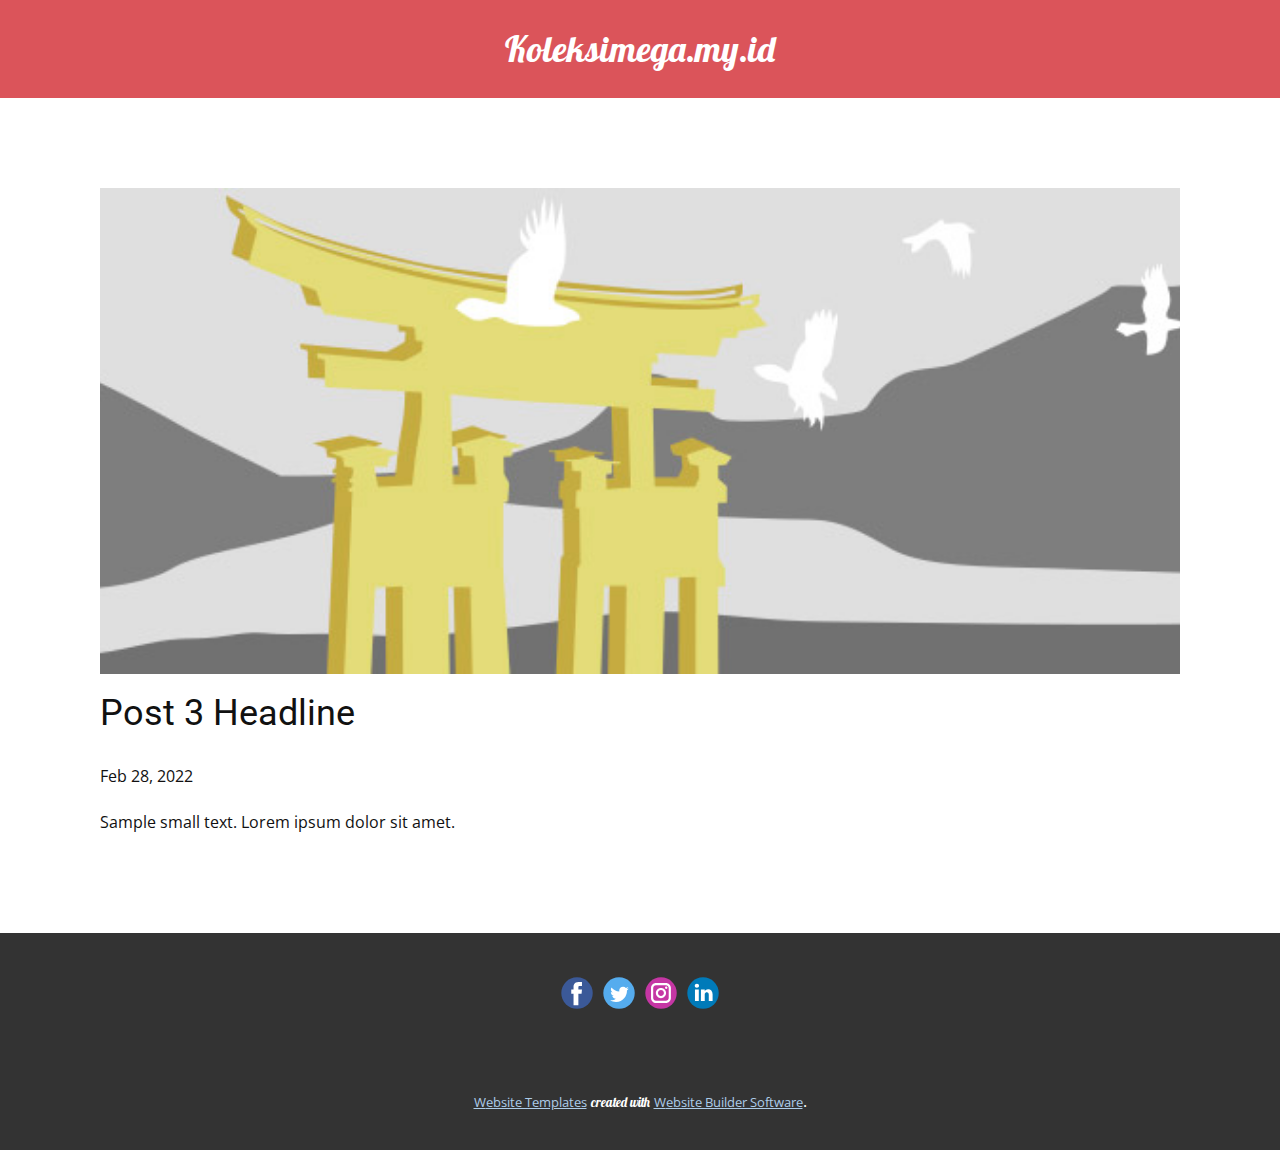
<file: blog/post-2.html>
<!DOCTYPE html>
<html style="font-size: 16px;" lang="en-ID"><head>
    <meta name="viewport" content="width=device-width, initial-scale=1.0">
    <meta charset="utf-8">
    <meta name="keywords" content="Post 1 Headline">
    <meta name="description" content="">
    <title>Post 3 Headline</title>
    <link rel="stylesheet" href="../nicepage.css" media="screen">
<link rel="stylesheet" href="../Post-Template.css" media="screen">
    <script class="u-script" type="text/javascript" src="../jquery.js" defer=""></script>
    <script class="u-script" type="text/javascript" src="../nicepage.js" defer=""></script>
    <meta name="generator" content="Nicepage 5.1.5, nicepage.com">
    <link rel="icon" href="../images/favicon.png">
    <link id="u-theme-google-font" rel="stylesheet" href="https://fonts.googleapis.com/css?family=Roboto:100,100i,300,300i,400,400i,500,500i,700,700i,900,900i|Open+Sans:300,300i,400,400i,500,500i,600,600i,700,700i,800,800i">
    <link id="u-page-google-font" rel="stylesheet" href="https://fonts.googleapis.com/css?family=Lobster:400">
    
    
    <script type="application/ld+json">{
		"@context": "http://schema.org",
		"@type": "Organization",
		"name": "About Me",
		"sameAs": []
}</script>
    <meta name="theme-color" content="#478ac9">
  </head>
  <body class="u-body u-xl-mode" data-lang="en"><header class="u-clearfix u-header u-palette-2-base u-header" id="sec-aae3" data-animation-name="" data-animation-duration="0" data-animation-delay="0" data-animation-direction=""><div class="u-align-left u-clearfix u-sheet u-sheet-1">
        <p class="u-text u-text-default u-text-1">Koleksimega.my.id</p>
      </div></header>
    <section class="u-align-center u-clearfix u-section-1" id="sec-0db7">
      <div class="u-clearfix u-sheet u-valign-middle-md u-valign-middle-sm u-valign-middle-xs u-sheet-1"><!--post_details--><!--post_details_options_json--><!--{"source":""}--><!--/post_details_options_json--><!--blog_post-->
        <div class="u-container-style u-expanded-width u-post-details u-post-details-1">
          <div class="u-container-layout u-valign-middle u-container-layout-1"><!--blog_post_image-->
            <img alt="" class="u-blog-control u-expanded-width u-image u-image-default u-image-1" src="../images/8ad73f3c.jpeg"><!--/blog_post_image--><!--blog_post_header-->
            <h2 class="u-blog-control u-text u-text-1">Post 3 Headline</h2><!--/blog_post_header--><!--blog_post_metadata-->
            <div class="u-blog-control u-metadata u-metadata-1"><!--blog_post_metadata_date-->
              <span class="u-meta-date u-meta-icon">Feb 28, 2022</span><!--/blog_post_metadata_date--><!--blog_post_metadata_category-->
              <!--/blog_post_metadata_category--><!--blog_post_metadata_comments-->
              <!--/blog_post_metadata_comments-->
            </div><!--/blog_post_metadata--><!--blog_post_content-->
            <div class="u-align-justify u-blog-control u-post-content u-text u-text-2 fr-view">
  Sample small text. Lorem ipsum dolor sit amet.
  </div><!--/blog_post_content-->
          </div>
        </div><!--/blog_post--><!--/post_details-->
      </div>
    </section>
    
    
    <footer class="u-clearfix u-footer u-grey-80" id="sec-f980"><div class="u-clearfix u-sheet u-sheet-1">
        <div class="u-align-left u-social-icons u-spacing-10 u-social-icons-1">
          <a class="u-social-url" title="facebook" target="_blank" href=""><span class="u-icon u-social-facebook u-social-icon u-icon-1"><svg class="u-svg-link" preserveAspectRatio="xMidYMin slice" viewBox="0 0 112 112" style=""><use xmlns:xlink="http://www.w3.org/1999/xlink" xlink:href="#svg-9c24"></use></svg><svg class="u-svg-content" viewBox="0 0 112 112" x="0" y="0" id="svg-9c24"><circle fill="currentColor" cx="56.1" cy="56.1" r="55"></circle><path fill="#FFFFFF" d="M73.5,31.6h-9.1c-1.4,0-3.6,0.8-3.6,3.9v8.5h12.6L72,58.3H60.8v40.8H43.9V58.3h-8V43.9h8v-9.2
            c0-6.7,3.1-17,17-17h12.5v13.9H73.5z"></path></svg></span>
          </a>
          <a class="u-social-url" title="twitter" target="_blank" href=""><span class="u-icon u-social-icon u-social-twitter u-icon-2"><svg class="u-svg-link" preserveAspectRatio="xMidYMin slice" viewBox="0 0 112 112" style=""><use xmlns:xlink="http://www.w3.org/1999/xlink" xlink:href="#svg-3268"></use></svg><svg class="u-svg-content" viewBox="0 0 112 112" x="0" y="0" id="svg-3268"><circle fill="currentColor" class="st0" cx="56.1" cy="56.1" r="55"></circle><path fill="#FFFFFF" d="M83.8,47.3c0,0.6,0,1.2,0,1.7c0,17.7-13.5,38.2-38.2,38.2C38,87.2,31,85,25,81.2c1,0.1,2.1,0.2,3.2,0.2
            c6.3,0,12.1-2.1,16.7-5.7c-5.9-0.1-10.8-4-12.5-9.3c0.8,0.2,1.7,0.2,2.5,0.2c1.2,0,2.4-0.2,3.5-0.5c-6.1-1.2-10.8-6.7-10.8-13.1
            c0-0.1,0-0.1,0-0.2c1.8,1,3.9,1.6,6.1,1.7c-3.6-2.4-6-6.5-6-11.2c0-2.5,0.7-4.8,1.8-6.7c6.6,8.1,16.5,13.5,27.6,14
            c-0.2-1-0.3-2-0.3-3.1c0-7.4,6-13.4,13.4-13.4c3.9,0,7.3,1.6,9.8,4.2c3.1-0.6,5.9-1.7,8.5-3.3c-1,3.1-3.1,5.8-5.9,7.4
            c2.7-0.3,5.3-1,7.7-2.1C88.7,43,86.4,45.4,83.8,47.3z"></path></svg></span>
          </a>
          <a class="u-social-url" title="instagram" target="_blank" href=""><span class="u-icon u-social-icon u-social-instagram u-icon-3"><svg class="u-svg-link" preserveAspectRatio="xMidYMin slice" viewBox="0 0 112 112" style=""><use xmlns:xlink="http://www.w3.org/1999/xlink" xlink:href="#svg-0adc"></use></svg><svg class="u-svg-content" viewBox="0 0 112 112" x="0" y="0" id="svg-0adc"><circle fill="currentColor" cx="56.1" cy="56.1" r="55"></circle><path fill="#FFFFFF" d="M55.9,38.2c-9.9,0-17.9,8-17.9,17.9C38,66,46,74,55.9,74c9.9,0,17.9-8,17.9-17.9C73.8,46.2,65.8,38.2,55.9,38.2
            z M55.9,66.4c-5.7,0-10.3-4.6-10.3-10.3c-0.1-5.7,4.6-10.3,10.3-10.3c5.7,0,10.3,4.6,10.3,10.3C66.2,61.8,61.6,66.4,55.9,66.4z"></path><path fill="#FFFFFF" d="M74.3,33.5c-2.3,0-4.2,1.9-4.2,4.2s1.9,4.2,4.2,4.2s4.2-1.9,4.2-4.2S76.6,33.5,74.3,33.5z"></path><path fill="#FFFFFF" d="M73.1,21.3H38.6c-9.7,0-17.5,7.9-17.5,17.5v34.5c0,9.7,7.9,17.6,17.5,17.6h34.5c9.7,0,17.5-7.9,17.5-17.5V38.8
            C90.6,29.1,82.7,21.3,73.1,21.3z M83,73.3c0,5.5-4.5,9.9-9.9,9.9H38.6c-5.5,0-9.9-4.5-9.9-9.9V38.8c0-5.5,4.5-9.9,9.9-9.9h34.5
            c5.5,0,9.9,4.5,9.9,9.9V73.3z"></path></svg></span>
          </a>
          <a class="u-social-url" title="linkedin" target="_blank" href=""><span class="u-icon u-social-icon u-social-linkedin u-icon-4"><svg class="u-svg-link" preserveAspectRatio="xMidYMin slice" viewBox="0 0 112 112" style=""><use xmlns:xlink="http://www.w3.org/1999/xlink" xlink:href="#svg-9827"></use></svg><svg class="u-svg-content" viewBox="0 0 112 112" x="0" y="0" id="svg-9827"><circle fill="currentColor" cx="56.1" cy="56.1" r="55"></circle><path fill="#FFFFFF" d="M41.3,83.7H27.9V43.4h13.4V83.7z M34.6,37.9L34.6,37.9c-4.6,0-7.5-3.1-7.5-7c0-4,3-7,7.6-7s7.4,3,7.5,7
            C42.2,34.8,39.2,37.9,34.6,37.9z M89.6,83.7H76.2V62.2c0-5.4-1.9-9.1-6.8-9.1c-3.7,0-5.9,2.5-6.9,4.9c-0.4,0.9-0.4,2.1-0.4,3.3v22.5
            H48.7c0,0,0.2-36.5,0-40.3h13.4v5.7c1.8-2.7,5-6.7,12.1-6.7c8.8,0,15.4,5.8,15.4,18.1V83.7z"></path></svg></span>
          </a>
        </div>
      </div></footer>
    <section class="u-backlink u-clearfix u-grey-80">
      <a class="u-link" href="https://nicepage.com/website-templates" target="_blank">
        <span>Website Templates</span>
      </a>
      <p class="u-text">
        <span>created with</span>
      </p>
      <a class="u-link" href="" target="_blank">
        <span>Website Builder Software</span>
      </a>. 
    </section>
  
</body></html>
</file>
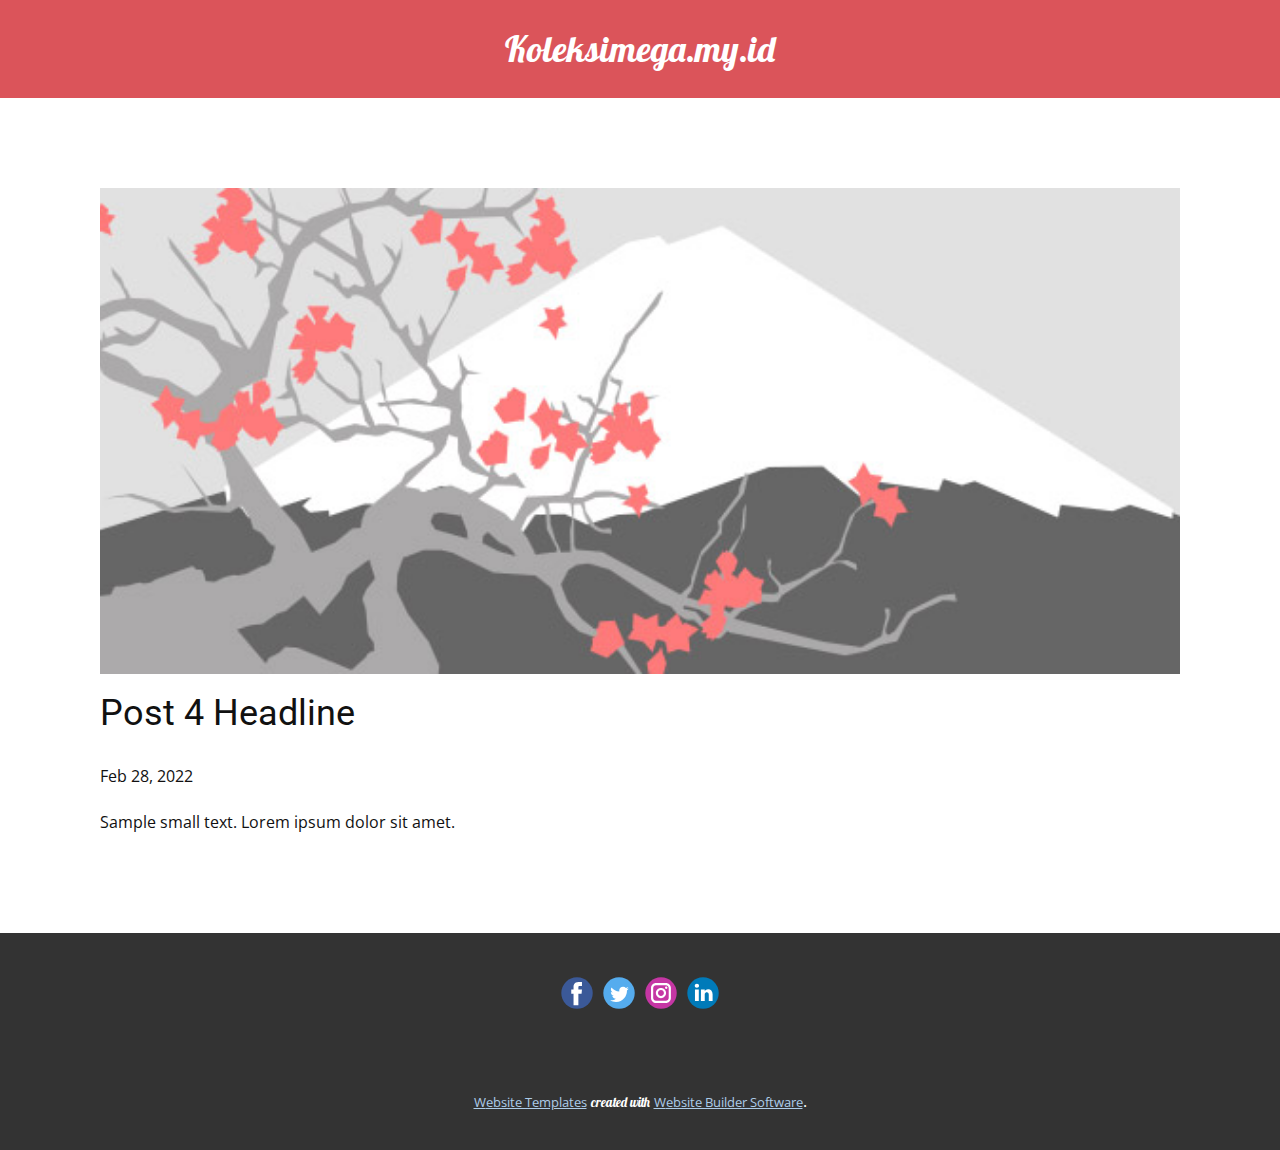
<file: blog/post-3.html>
<!DOCTYPE html>
<html style="font-size: 16px;" lang="en-ID"><head>
    <meta name="viewport" content="width=device-width, initial-scale=1.0">
    <meta charset="utf-8">
    <meta name="keywords" content="Post 1 Headline">
    <meta name="description" content="">
    <title>Post 4 Headline</title>
    <link rel="stylesheet" href="../nicepage.css" media="screen">
<link rel="stylesheet" href="../Post-Template.css" media="screen">
    <script class="u-script" type="text/javascript" src="../jquery.js" defer=""></script>
    <script class="u-script" type="text/javascript" src="../nicepage.js" defer=""></script>
    <meta name="generator" content="Nicepage 5.1.5, nicepage.com">
    <link rel="icon" href="../images/favicon.png">
    <link id="u-theme-google-font" rel="stylesheet" href="https://fonts.googleapis.com/css?family=Roboto:100,100i,300,300i,400,400i,500,500i,700,700i,900,900i|Open+Sans:300,300i,400,400i,500,500i,600,600i,700,700i,800,800i">
    <link id="u-page-google-font" rel="stylesheet" href="https://fonts.googleapis.com/css?family=Lobster:400">
    
    
    <script type="application/ld+json">{
		"@context": "http://schema.org",
		"@type": "Organization",
		"name": "About Me",
		"sameAs": []
}</script>
    <meta name="theme-color" content="#478ac9">
  </head>
  <body class="u-body u-xl-mode" data-lang="en"><header class="u-clearfix u-header u-palette-2-base u-header" id="sec-aae3" data-animation-name="" data-animation-duration="0" data-animation-delay="0" data-animation-direction=""><div class="u-align-left u-clearfix u-sheet u-sheet-1">
        <p class="u-text u-text-default u-text-1">Koleksimega.my.id</p>
      </div></header>
    <section class="u-align-center u-clearfix u-section-1" id="sec-0db7">
      <div class="u-clearfix u-sheet u-valign-middle-md u-valign-middle-sm u-valign-middle-xs u-sheet-1"><!--post_details--><!--post_details_options_json--><!--{"source":""}--><!--/post_details_options_json--><!--blog_post-->
        <div class="u-container-style u-expanded-width u-post-details u-post-details-1">
          <div class="u-container-layout u-valign-middle u-container-layout-1"><!--blog_post_image-->
            <img alt="" class="u-blog-control u-expanded-width u-image u-image-default u-image-1" src="../images/0fd3416c.jpeg"><!--/blog_post_image--><!--blog_post_header-->
            <h2 class="u-blog-control u-text u-text-1">Post 4 Headline</h2><!--/blog_post_header--><!--blog_post_metadata-->
            <div class="u-blog-control u-metadata u-metadata-1"><!--blog_post_metadata_date-->
              <span class="u-meta-date u-meta-icon">Feb 28, 2022</span><!--/blog_post_metadata_date--><!--blog_post_metadata_category-->
              <!--/blog_post_metadata_category--><!--blog_post_metadata_comments-->
              <!--/blog_post_metadata_comments-->
            </div><!--/blog_post_metadata--><!--blog_post_content-->
            <div class="u-align-justify u-blog-control u-post-content u-text u-text-2 fr-view">
  Sample small text. Lorem ipsum dolor sit amet.
  </div><!--/blog_post_content-->
          </div>
        </div><!--/blog_post--><!--/post_details-->
      </div>
    </section>
    
    
    <footer class="u-clearfix u-footer u-grey-80" id="sec-f980"><div class="u-clearfix u-sheet u-sheet-1">
        <div class="u-align-left u-social-icons u-spacing-10 u-social-icons-1">
          <a class="u-social-url" title="facebook" target="_blank" href=""><span class="u-icon u-social-facebook u-social-icon u-icon-1"><svg class="u-svg-link" preserveAspectRatio="xMidYMin slice" viewBox="0 0 112 112" style=""><use xmlns:xlink="http://www.w3.org/1999/xlink" xlink:href="#svg-9c24"></use></svg><svg class="u-svg-content" viewBox="0 0 112 112" x="0" y="0" id="svg-9c24"><circle fill="currentColor" cx="56.1" cy="56.1" r="55"></circle><path fill="#FFFFFF" d="M73.5,31.6h-9.1c-1.4,0-3.6,0.8-3.6,3.9v8.5h12.6L72,58.3H60.8v40.8H43.9V58.3h-8V43.9h8v-9.2
            c0-6.7,3.1-17,17-17h12.5v13.9H73.5z"></path></svg></span>
          </a>
          <a class="u-social-url" title="twitter" target="_blank" href=""><span class="u-icon u-social-icon u-social-twitter u-icon-2"><svg class="u-svg-link" preserveAspectRatio="xMidYMin slice" viewBox="0 0 112 112" style=""><use xmlns:xlink="http://www.w3.org/1999/xlink" xlink:href="#svg-3268"></use></svg><svg class="u-svg-content" viewBox="0 0 112 112" x="0" y="0" id="svg-3268"><circle fill="currentColor" class="st0" cx="56.1" cy="56.1" r="55"></circle><path fill="#FFFFFF" d="M83.8,47.3c0,0.6,0,1.2,0,1.7c0,17.7-13.5,38.2-38.2,38.2C38,87.2,31,85,25,81.2c1,0.1,2.1,0.2,3.2,0.2
            c6.3,0,12.1-2.1,16.7-5.7c-5.9-0.1-10.8-4-12.5-9.3c0.8,0.2,1.7,0.2,2.5,0.2c1.2,0,2.4-0.2,3.5-0.5c-6.1-1.2-10.8-6.7-10.8-13.1
            c0-0.1,0-0.1,0-0.2c1.8,1,3.9,1.6,6.1,1.7c-3.6-2.4-6-6.5-6-11.2c0-2.5,0.7-4.8,1.8-6.7c6.6,8.1,16.5,13.5,27.6,14
            c-0.2-1-0.3-2-0.3-3.1c0-7.4,6-13.4,13.4-13.4c3.9,0,7.3,1.6,9.8,4.2c3.1-0.6,5.9-1.7,8.5-3.3c-1,3.1-3.1,5.8-5.9,7.4
            c2.7-0.3,5.3-1,7.7-2.1C88.7,43,86.4,45.4,83.8,47.3z"></path></svg></span>
          </a>
          <a class="u-social-url" title="instagram" target="_blank" href=""><span class="u-icon u-social-icon u-social-instagram u-icon-3"><svg class="u-svg-link" preserveAspectRatio="xMidYMin slice" viewBox="0 0 112 112" style=""><use xmlns:xlink="http://www.w3.org/1999/xlink" xlink:href="#svg-0adc"></use></svg><svg class="u-svg-content" viewBox="0 0 112 112" x="0" y="0" id="svg-0adc"><circle fill="currentColor" cx="56.1" cy="56.1" r="55"></circle><path fill="#FFFFFF" d="M55.9,38.2c-9.9,0-17.9,8-17.9,17.9C38,66,46,74,55.9,74c9.9,0,17.9-8,17.9-17.9C73.8,46.2,65.8,38.2,55.9,38.2
            z M55.9,66.4c-5.7,0-10.3-4.6-10.3-10.3c-0.1-5.7,4.6-10.3,10.3-10.3c5.7,0,10.3,4.6,10.3,10.3C66.2,61.8,61.6,66.4,55.9,66.4z"></path><path fill="#FFFFFF" d="M74.3,33.5c-2.3,0-4.2,1.9-4.2,4.2s1.9,4.2,4.2,4.2s4.2-1.9,4.2-4.2S76.6,33.5,74.3,33.5z"></path><path fill="#FFFFFF" d="M73.1,21.3H38.6c-9.7,0-17.5,7.9-17.5,17.5v34.5c0,9.7,7.9,17.6,17.5,17.6h34.5c9.7,0,17.5-7.9,17.5-17.5V38.8
            C90.6,29.1,82.7,21.3,73.1,21.3z M83,73.3c0,5.5-4.5,9.9-9.9,9.9H38.6c-5.5,0-9.9-4.5-9.9-9.9V38.8c0-5.5,4.5-9.9,9.9-9.9h34.5
            c5.5,0,9.9,4.5,9.9,9.9V73.3z"></path></svg></span>
          </a>
          <a class="u-social-url" title="linkedin" target="_blank" href=""><span class="u-icon u-social-icon u-social-linkedin u-icon-4"><svg class="u-svg-link" preserveAspectRatio="xMidYMin slice" viewBox="0 0 112 112" style=""><use xmlns:xlink="http://www.w3.org/1999/xlink" xlink:href="#svg-9827"></use></svg><svg class="u-svg-content" viewBox="0 0 112 112" x="0" y="0" id="svg-9827"><circle fill="currentColor" cx="56.1" cy="56.1" r="55"></circle><path fill="#FFFFFF" d="M41.3,83.7H27.9V43.4h13.4V83.7z M34.6,37.9L34.6,37.9c-4.6,0-7.5-3.1-7.5-7c0-4,3-7,7.6-7s7.4,3,7.5,7
            C42.2,34.8,39.2,37.9,34.6,37.9z M89.6,83.7H76.2V62.2c0-5.4-1.9-9.1-6.8-9.1c-3.7,0-5.9,2.5-6.9,4.9c-0.4,0.9-0.4,2.1-0.4,3.3v22.5
            H48.7c0,0,0.2-36.5,0-40.3h13.4v5.7c1.8-2.7,5-6.7,12.1-6.7c8.8,0,15.4,5.8,15.4,18.1V83.7z"></path></svg></span>
          </a>
        </div>
      </div></footer>
    <section class="u-backlink u-clearfix u-grey-80">
      <a class="u-link" href="https://nicepage.com/website-templates" target="_blank">
        <span>Website Templates</span>
      </a>
      <p class="u-text">
        <span>created with</span>
      </p>
      <a class="u-link" href="" target="_blank">
        <span>Website Builder Software</span>
      </a>. 
    </section>
  
</body></html>
</file>
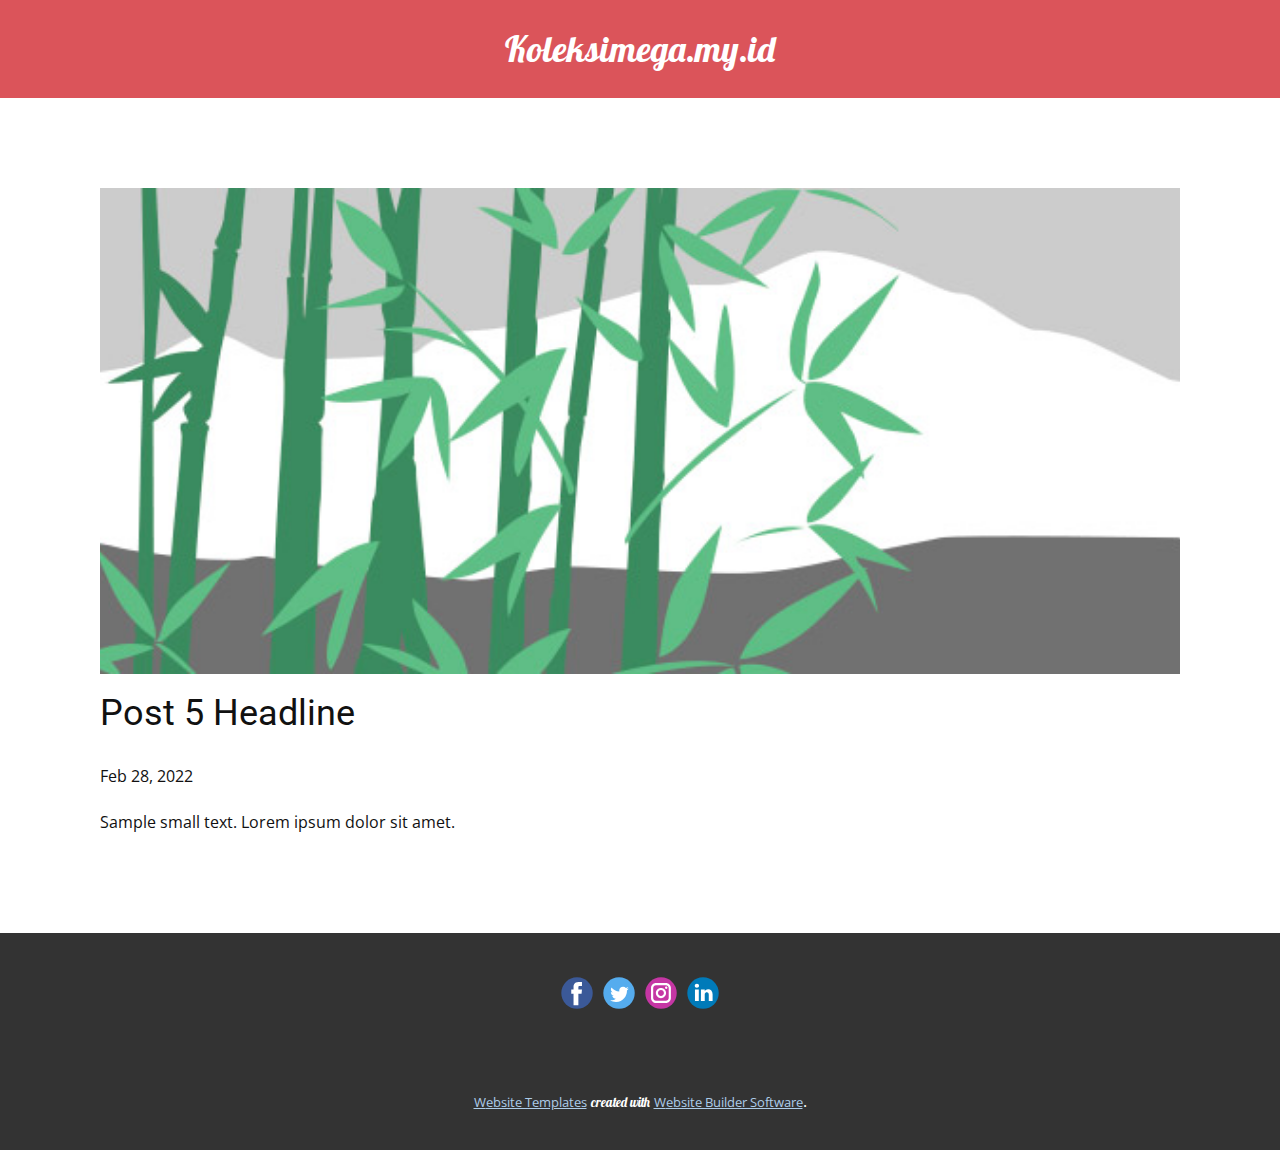
<file: blog/post-4.html>
<!DOCTYPE html>
<html style="font-size: 16px;" lang="en-ID"><head>
    <meta name="viewport" content="width=device-width, initial-scale=1.0">
    <meta charset="utf-8">
    <meta name="keywords" content="Post 1 Headline">
    <meta name="description" content="">
    <title>Post 5 Headline</title>
    <link rel="stylesheet" href="../nicepage.css" media="screen">
<link rel="stylesheet" href="../Post-Template.css" media="screen">
    <script class="u-script" type="text/javascript" src="../jquery.js" defer=""></script>
    <script class="u-script" type="text/javascript" src="../nicepage.js" defer=""></script>
    <meta name="generator" content="Nicepage 5.1.5, nicepage.com">
    <link rel="icon" href="../images/favicon.png">
    <link id="u-theme-google-font" rel="stylesheet" href="https://fonts.googleapis.com/css?family=Roboto:100,100i,300,300i,400,400i,500,500i,700,700i,900,900i|Open+Sans:300,300i,400,400i,500,500i,600,600i,700,700i,800,800i">
    <link id="u-page-google-font" rel="stylesheet" href="https://fonts.googleapis.com/css?family=Lobster:400">
    
    
    <script type="application/ld+json">{
		"@context": "http://schema.org",
		"@type": "Organization",
		"name": "About Me",
		"sameAs": []
}</script>
    <meta name="theme-color" content="#478ac9">
  </head>
  <body class="u-body u-xl-mode" data-lang="en"><header class="u-clearfix u-header u-palette-2-base u-header" id="sec-aae3" data-animation-name="" data-animation-duration="0" data-animation-delay="0" data-animation-direction=""><div class="u-align-left u-clearfix u-sheet u-sheet-1">
        <p class="u-text u-text-default u-text-1">Koleksimega.my.id</p>
      </div></header>
    <section class="u-align-center u-clearfix u-section-1" id="sec-0db7">
      <div class="u-clearfix u-sheet u-valign-middle-md u-valign-middle-sm u-valign-middle-xs u-sheet-1"><!--post_details--><!--post_details_options_json--><!--{"source":""}--><!--/post_details_options_json--><!--blog_post-->
        <div class="u-container-style u-expanded-width u-post-details u-post-details-1">
          <div class="u-container-layout u-valign-middle u-container-layout-1"><!--blog_post_image-->
            <img alt="" class="u-blog-control u-expanded-width u-image u-image-default u-image-1" src="../images/68f64b9d.jpeg"><!--/blog_post_image--><!--blog_post_header-->
            <h2 class="u-blog-control u-text u-text-1">Post 5 Headline</h2><!--/blog_post_header--><!--blog_post_metadata-->
            <div class="u-blog-control u-metadata u-metadata-1"><!--blog_post_metadata_date-->
              <span class="u-meta-date u-meta-icon">Feb 28, 2022</span><!--/blog_post_metadata_date--><!--blog_post_metadata_category-->
              <!--/blog_post_metadata_category--><!--blog_post_metadata_comments-->
              <!--/blog_post_metadata_comments-->
            </div><!--/blog_post_metadata--><!--blog_post_content-->
            <div class="u-align-justify u-blog-control u-post-content u-text u-text-2 fr-view">
  Sample small text. Lorem ipsum dolor sit amet.
  </div><!--/blog_post_content-->
          </div>
        </div><!--/blog_post--><!--/post_details-->
      </div>
    </section>
    
    
    <footer class="u-clearfix u-footer u-grey-80" id="sec-f980"><div class="u-clearfix u-sheet u-sheet-1">
        <div class="u-align-left u-social-icons u-spacing-10 u-social-icons-1">
          <a class="u-social-url" title="facebook" target="_blank" href=""><span class="u-icon u-social-facebook u-social-icon u-icon-1"><svg class="u-svg-link" preserveAspectRatio="xMidYMin slice" viewBox="0 0 112 112" style=""><use xmlns:xlink="http://www.w3.org/1999/xlink" xlink:href="#svg-9c24"></use></svg><svg class="u-svg-content" viewBox="0 0 112 112" x="0" y="0" id="svg-9c24"><circle fill="currentColor" cx="56.1" cy="56.1" r="55"></circle><path fill="#FFFFFF" d="M73.5,31.6h-9.1c-1.4,0-3.6,0.8-3.6,3.9v8.5h12.6L72,58.3H60.8v40.8H43.9V58.3h-8V43.9h8v-9.2
            c0-6.7,3.1-17,17-17h12.5v13.9H73.5z"></path></svg></span>
          </a>
          <a class="u-social-url" title="twitter" target="_blank" href=""><span class="u-icon u-social-icon u-social-twitter u-icon-2"><svg class="u-svg-link" preserveAspectRatio="xMidYMin slice" viewBox="0 0 112 112" style=""><use xmlns:xlink="http://www.w3.org/1999/xlink" xlink:href="#svg-3268"></use></svg><svg class="u-svg-content" viewBox="0 0 112 112" x="0" y="0" id="svg-3268"><circle fill="currentColor" class="st0" cx="56.1" cy="56.1" r="55"></circle><path fill="#FFFFFF" d="M83.8,47.3c0,0.6,0,1.2,0,1.7c0,17.7-13.5,38.2-38.2,38.2C38,87.2,31,85,25,81.2c1,0.1,2.1,0.2,3.2,0.2
            c6.3,0,12.1-2.1,16.7-5.7c-5.9-0.1-10.8-4-12.5-9.3c0.8,0.2,1.7,0.2,2.5,0.2c1.2,0,2.4-0.2,3.5-0.5c-6.1-1.2-10.8-6.7-10.8-13.1
            c0-0.1,0-0.1,0-0.2c1.8,1,3.9,1.6,6.1,1.7c-3.6-2.4-6-6.5-6-11.2c0-2.5,0.7-4.8,1.8-6.7c6.6,8.1,16.5,13.5,27.6,14
            c-0.2-1-0.3-2-0.3-3.1c0-7.4,6-13.4,13.4-13.4c3.9,0,7.3,1.6,9.8,4.2c3.1-0.6,5.9-1.7,8.5-3.3c-1,3.1-3.1,5.8-5.9,7.4
            c2.7-0.3,5.3-1,7.7-2.1C88.7,43,86.4,45.4,83.8,47.3z"></path></svg></span>
          </a>
          <a class="u-social-url" title="instagram" target="_blank" href=""><span class="u-icon u-social-icon u-social-instagram u-icon-3"><svg class="u-svg-link" preserveAspectRatio="xMidYMin slice" viewBox="0 0 112 112" style=""><use xmlns:xlink="http://www.w3.org/1999/xlink" xlink:href="#svg-0adc"></use></svg><svg class="u-svg-content" viewBox="0 0 112 112" x="0" y="0" id="svg-0adc"><circle fill="currentColor" cx="56.1" cy="56.1" r="55"></circle><path fill="#FFFFFF" d="M55.9,38.2c-9.9,0-17.9,8-17.9,17.9C38,66,46,74,55.9,74c9.9,0,17.9-8,17.9-17.9C73.8,46.2,65.8,38.2,55.9,38.2
            z M55.9,66.4c-5.7,0-10.3-4.6-10.3-10.3c-0.1-5.7,4.6-10.3,10.3-10.3c5.7,0,10.3,4.6,10.3,10.3C66.2,61.8,61.6,66.4,55.9,66.4z"></path><path fill="#FFFFFF" d="M74.3,33.5c-2.3,0-4.2,1.9-4.2,4.2s1.9,4.2,4.2,4.2s4.2-1.9,4.2-4.2S76.6,33.5,74.3,33.5z"></path><path fill="#FFFFFF" d="M73.1,21.3H38.6c-9.7,0-17.5,7.9-17.5,17.5v34.5c0,9.7,7.9,17.6,17.5,17.6h34.5c9.7,0,17.5-7.9,17.5-17.5V38.8
            C90.6,29.1,82.7,21.3,73.1,21.3z M83,73.3c0,5.5-4.5,9.9-9.9,9.9H38.6c-5.5,0-9.9-4.5-9.9-9.9V38.8c0-5.5,4.5-9.9,9.9-9.9h34.5
            c5.5,0,9.9,4.5,9.9,9.9V73.3z"></path></svg></span>
          </a>
          <a class="u-social-url" title="linkedin" target="_blank" href=""><span class="u-icon u-social-icon u-social-linkedin u-icon-4"><svg class="u-svg-link" preserveAspectRatio="xMidYMin slice" viewBox="0 0 112 112" style=""><use xmlns:xlink="http://www.w3.org/1999/xlink" xlink:href="#svg-9827"></use></svg><svg class="u-svg-content" viewBox="0 0 112 112" x="0" y="0" id="svg-9827"><circle fill="currentColor" cx="56.1" cy="56.1" r="55"></circle><path fill="#FFFFFF" d="M41.3,83.7H27.9V43.4h13.4V83.7z M34.6,37.9L34.6,37.9c-4.6,0-7.5-3.1-7.5-7c0-4,3-7,7.6-7s7.4,3,7.5,7
            C42.2,34.8,39.2,37.9,34.6,37.9z M89.6,83.7H76.2V62.2c0-5.4-1.9-9.1-6.8-9.1c-3.7,0-5.9,2.5-6.9,4.9c-0.4,0.9-0.4,2.1-0.4,3.3v22.5
            H48.7c0,0,0.2-36.5,0-40.3h13.4v5.7c1.8-2.7,5-6.7,12.1-6.7c8.8,0,15.4,5.8,15.4,18.1V83.7z"></path></svg></span>
          </a>
        </div>
      </div></footer>
    <section class="u-backlink u-clearfix u-grey-80">
      <a class="u-link" href="https://nicepage.com/website-templates" target="_blank">
        <span>Website Templates</span>
      </a>
      <p class="u-text">
        <span>created with</span>
      </p>
      <a class="u-link" href="" target="_blank">
        <span>Website Builder Software</span>
      </a>. 
    </section>
  
</body></html>
</file>
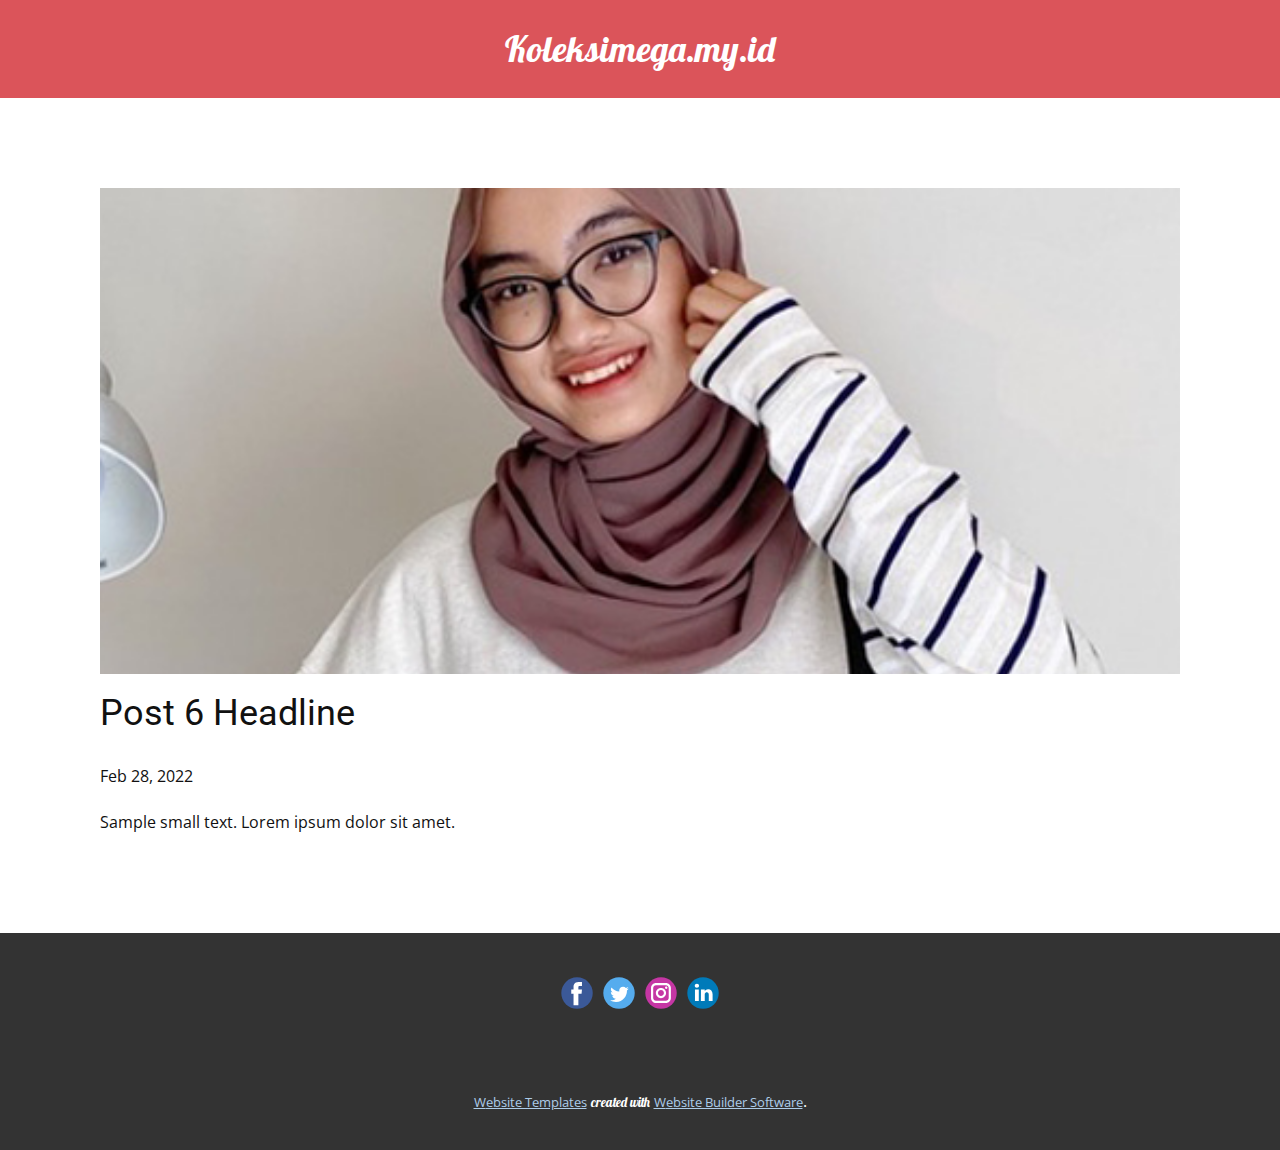
<file: blog/post-5.html>
<!DOCTYPE html>
<html style="font-size: 16px;" lang="en-ID"><head>
    <meta name="viewport" content="width=device-width, initial-scale=1.0">
    <meta charset="utf-8">
    <meta name="keywords" content="Post 1 Headline">
    <meta name="description" content="">
    <title>Post 6 Headline</title>
    <link rel="stylesheet" href="../nicepage.css" media="screen">
<link rel="stylesheet" href="../Post-Template.css" media="screen">
    <script class="u-script" type="text/javascript" src="../jquery.js" defer=""></script>
    <script class="u-script" type="text/javascript" src="../nicepage.js" defer=""></script>
    <meta name="generator" content="Nicepage 5.1.5, nicepage.com">
    <link rel="icon" href="../images/favicon.png">
    <link id="u-theme-google-font" rel="stylesheet" href="https://fonts.googleapis.com/css?family=Roboto:100,100i,300,300i,400,400i,500,500i,700,700i,900,900i|Open+Sans:300,300i,400,400i,500,500i,600,600i,700,700i,800,800i">
    <link id="u-page-google-font" rel="stylesheet" href="https://fonts.googleapis.com/css?family=Lobster:400">
    
    
    <script type="application/ld+json">{
		"@context": "http://schema.org",
		"@type": "Organization",
		"name": "About Me",
		"sameAs": []
}</script>
    <meta name="theme-color" content="#478ac9">
  </head>
  <body class="u-body u-xl-mode" data-lang="en"><header class="u-clearfix u-header u-palette-2-base u-header" id="sec-aae3" data-animation-name="" data-animation-duration="0" data-animation-delay="0" data-animation-direction=""><div class="u-align-left u-clearfix u-sheet u-sheet-1">
        <p class="u-text u-text-default u-text-1">Koleksimega.my.id</p>
      </div></header>
    <section class="u-align-center u-clearfix u-section-1" id="sec-0db7">
      <div class="u-clearfix u-sheet u-valign-middle-md u-valign-middle-sm u-valign-middle-xs u-sheet-1"><!--post_details--><!--post_details_options_json--><!--{"source":""}--><!--/post_details_options_json--><!--blog_post-->
        <div class="u-container-style u-expanded-width u-post-details u-post-details-1">
          <div class="u-container-layout u-valign-middle u-container-layout-1"><!--blog_post_image-->
            <img alt="" class="u-blog-control u-expanded-width u-image u-image-default u-image-1" src="../images/Untitled-1.png"><!--/blog_post_image--><!--blog_post_header-->
            <h2 class="u-blog-control u-text u-text-1">Post 6 Headline</h2><!--/blog_post_header--><!--blog_post_metadata-->
            <div class="u-blog-control u-metadata u-metadata-1"><!--blog_post_metadata_date-->
              <span class="u-meta-date u-meta-icon">Feb 28, 2022</span><!--/blog_post_metadata_date--><!--blog_post_metadata_category-->
              <!--/blog_post_metadata_category--><!--blog_post_metadata_comments-->
              <!--/blog_post_metadata_comments-->
            </div><!--/blog_post_metadata--><!--blog_post_content-->
            <div class="u-align-justify u-blog-control u-post-content u-text u-text-2 fr-view">
  Sample small text. Lorem ipsum dolor sit amet.
  </div><!--/blog_post_content-->
          </div>
        </div><!--/blog_post--><!--/post_details-->
      </div>
    </section>
    
    
    <footer class="u-clearfix u-footer u-grey-80" id="sec-f980"><div class="u-clearfix u-sheet u-sheet-1">
        <div class="u-align-left u-social-icons u-spacing-10 u-social-icons-1">
          <a class="u-social-url" title="facebook" target="_blank" href=""><span class="u-icon u-social-facebook u-social-icon u-icon-1"><svg class="u-svg-link" preserveAspectRatio="xMidYMin slice" viewBox="0 0 112 112" style=""><use xmlns:xlink="http://www.w3.org/1999/xlink" xlink:href="#svg-9c24"></use></svg><svg class="u-svg-content" viewBox="0 0 112 112" x="0" y="0" id="svg-9c24"><circle fill="currentColor" cx="56.1" cy="56.1" r="55"></circle><path fill="#FFFFFF" d="M73.5,31.6h-9.1c-1.4,0-3.6,0.8-3.6,3.9v8.5h12.6L72,58.3H60.8v40.8H43.9V58.3h-8V43.9h8v-9.2
            c0-6.7,3.1-17,17-17h12.5v13.9H73.5z"></path></svg></span>
          </a>
          <a class="u-social-url" title="twitter" target="_blank" href=""><span class="u-icon u-social-icon u-social-twitter u-icon-2"><svg class="u-svg-link" preserveAspectRatio="xMidYMin slice" viewBox="0 0 112 112" style=""><use xmlns:xlink="http://www.w3.org/1999/xlink" xlink:href="#svg-3268"></use></svg><svg class="u-svg-content" viewBox="0 0 112 112" x="0" y="0" id="svg-3268"><circle fill="currentColor" class="st0" cx="56.1" cy="56.1" r="55"></circle><path fill="#FFFFFF" d="M83.8,47.3c0,0.6,0,1.2,0,1.7c0,17.7-13.5,38.2-38.2,38.2C38,87.2,31,85,25,81.2c1,0.1,2.1,0.2,3.2,0.2
            c6.3,0,12.1-2.1,16.7-5.7c-5.9-0.1-10.8-4-12.5-9.3c0.8,0.2,1.7,0.2,2.5,0.2c1.2,0,2.4-0.2,3.5-0.5c-6.1-1.2-10.8-6.7-10.8-13.1
            c0-0.1,0-0.1,0-0.2c1.8,1,3.9,1.6,6.1,1.7c-3.6-2.4-6-6.5-6-11.2c0-2.5,0.7-4.8,1.8-6.7c6.6,8.1,16.5,13.5,27.6,14
            c-0.2-1-0.3-2-0.3-3.1c0-7.4,6-13.4,13.4-13.4c3.9,0,7.3,1.6,9.8,4.2c3.1-0.6,5.9-1.7,8.5-3.3c-1,3.1-3.1,5.8-5.9,7.4
            c2.7-0.3,5.3-1,7.7-2.1C88.7,43,86.4,45.4,83.8,47.3z"></path></svg></span>
          </a>
          <a class="u-social-url" title="instagram" target="_blank" href=""><span class="u-icon u-social-icon u-social-instagram u-icon-3"><svg class="u-svg-link" preserveAspectRatio="xMidYMin slice" viewBox="0 0 112 112" style=""><use xmlns:xlink="http://www.w3.org/1999/xlink" xlink:href="#svg-0adc"></use></svg><svg class="u-svg-content" viewBox="0 0 112 112" x="0" y="0" id="svg-0adc"><circle fill="currentColor" cx="56.1" cy="56.1" r="55"></circle><path fill="#FFFFFF" d="M55.9,38.2c-9.9,0-17.9,8-17.9,17.9C38,66,46,74,55.9,74c9.9,0,17.9-8,17.9-17.9C73.8,46.2,65.8,38.2,55.9,38.2
            z M55.9,66.4c-5.7,0-10.3-4.6-10.3-10.3c-0.1-5.7,4.6-10.3,10.3-10.3c5.7,0,10.3,4.6,10.3,10.3C66.2,61.8,61.6,66.4,55.9,66.4z"></path><path fill="#FFFFFF" d="M74.3,33.5c-2.3,0-4.2,1.9-4.2,4.2s1.9,4.2,4.2,4.2s4.2-1.9,4.2-4.2S76.6,33.5,74.3,33.5z"></path><path fill="#FFFFFF" d="M73.1,21.3H38.6c-9.7,0-17.5,7.9-17.5,17.5v34.5c0,9.7,7.9,17.6,17.5,17.6h34.5c9.7,0,17.5-7.9,17.5-17.5V38.8
            C90.6,29.1,82.7,21.3,73.1,21.3z M83,73.3c0,5.5-4.5,9.9-9.9,9.9H38.6c-5.5,0-9.9-4.5-9.9-9.9V38.8c0-5.5,4.5-9.9,9.9-9.9h34.5
            c5.5,0,9.9,4.5,9.9,9.9V73.3z"></path></svg></span>
          </a>
          <a class="u-social-url" title="linkedin" target="_blank" href=""><span class="u-icon u-social-icon u-social-linkedin u-icon-4"><svg class="u-svg-link" preserveAspectRatio="xMidYMin slice" viewBox="0 0 112 112" style=""><use xmlns:xlink="http://www.w3.org/1999/xlink" xlink:href="#svg-9827"></use></svg><svg class="u-svg-content" viewBox="0 0 112 112" x="0" y="0" id="svg-9827"><circle fill="currentColor" cx="56.1" cy="56.1" r="55"></circle><path fill="#FFFFFF" d="M41.3,83.7H27.9V43.4h13.4V83.7z M34.6,37.9L34.6,37.9c-4.6,0-7.5-3.1-7.5-7c0-4,3-7,7.6-7s7.4,3,7.5,7
            C42.2,34.8,39.2,37.9,34.6,37.9z M89.6,83.7H76.2V62.2c0-5.4-1.9-9.1-6.8-9.1c-3.7,0-5.9,2.5-6.9,4.9c-0.4,0.9-0.4,2.1-0.4,3.3v22.5
            H48.7c0,0,0.2-36.5,0-40.3h13.4v5.7c1.8-2.7,5-6.7,12.1-6.7c8.8,0,15.4,5.8,15.4,18.1V83.7z"></path></svg></span>
          </a>
        </div>
      </div></footer>
    <section class="u-backlink u-clearfix u-grey-80">
      <a class="u-link" href="https://nicepage.com/website-templates" target="_blank">
        <span>Website Templates</span>
      </a>
      <p class="u-text">
        <span>created with</span>
      </p>
      <a class="u-link" href="" target="_blank">
        <span>Website Builder Software</span>
      </a>. 
    </section>
  
</body></html>
</file>
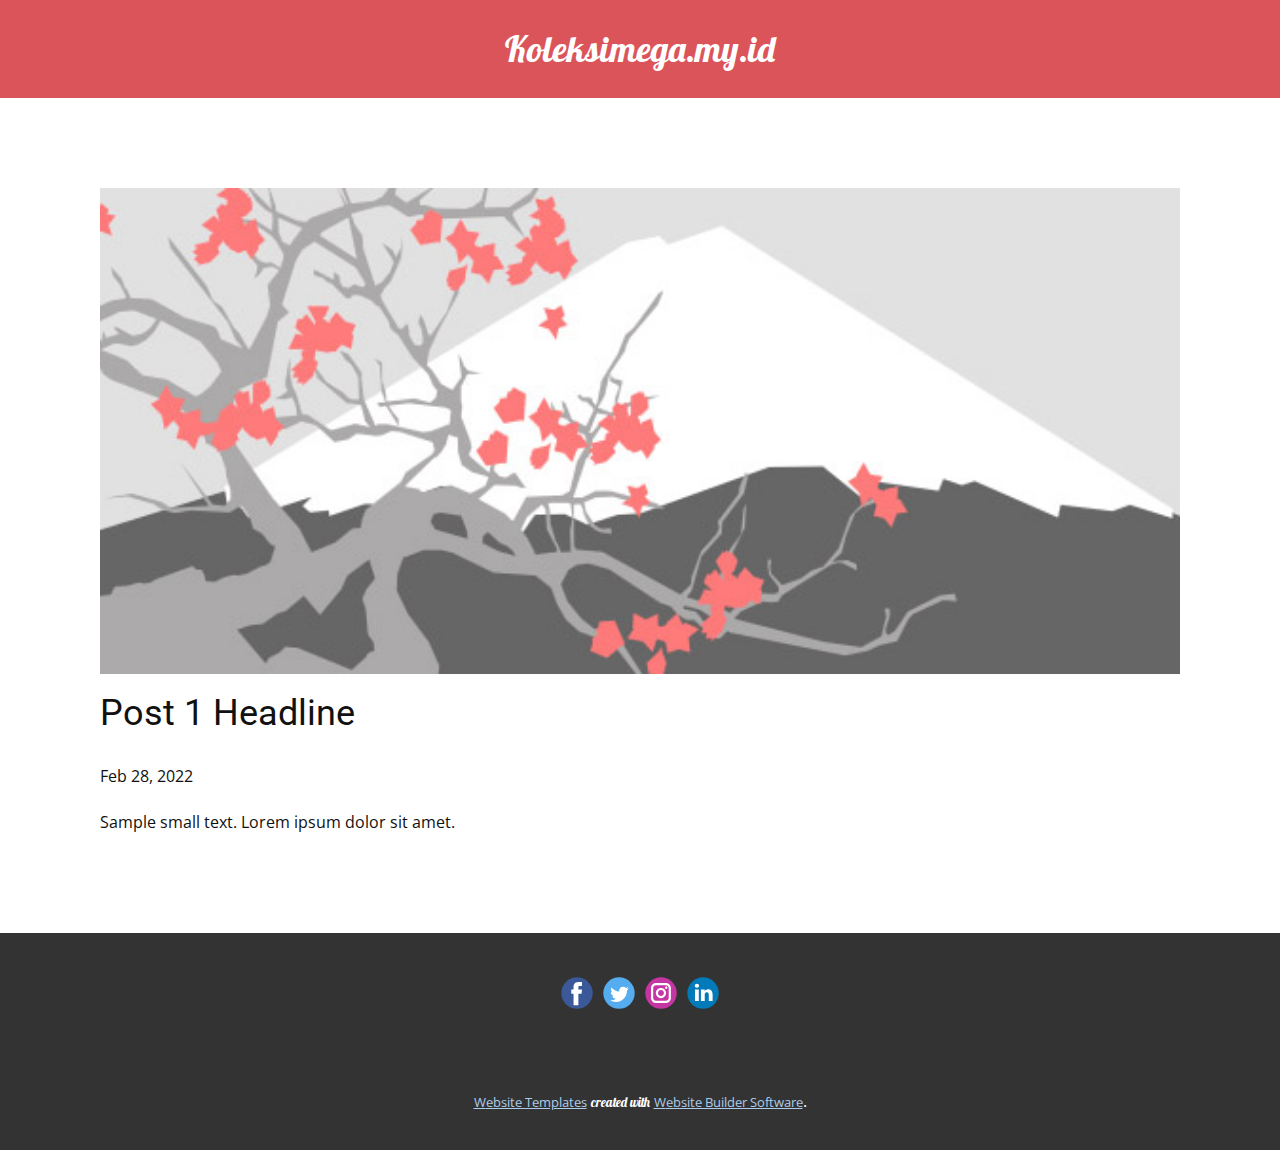
<file: blog/post.html>
<!DOCTYPE html>
<html style="font-size: 16px;" lang="en-ID"><head>
    <meta name="viewport" content="width=device-width, initial-scale=1.0">
    <meta charset="utf-8">
    <meta name="keywords" content="Post 1 Headline">
    <meta name="description" content="">
    <title>Post 1 Headline</title>
    <link rel="stylesheet" href="../nicepage.css" media="screen">
<link rel="stylesheet" href="../Post-Template.css" media="screen">
    <script class="u-script" type="text/javascript" src="../jquery.js" defer=""></script>
    <script class="u-script" type="text/javascript" src="../nicepage.js" defer=""></script>
    <meta name="generator" content="Nicepage 5.1.5, nicepage.com">
    <link rel="icon" href="../images/favicon.png">
    <link id="u-theme-google-font" rel="stylesheet" href="https://fonts.googleapis.com/css?family=Roboto:100,100i,300,300i,400,400i,500,500i,700,700i,900,900i|Open+Sans:300,300i,400,400i,500,500i,600,600i,700,700i,800,800i">
    <link id="u-page-google-font" rel="stylesheet" href="https://fonts.googleapis.com/css?family=Lobster:400">
    
    
    <script type="application/ld+json">{
		"@context": "http://schema.org",
		"@type": "Organization",
		"name": "About Me",
		"sameAs": []
}</script>
    <meta name="theme-color" content="#478ac9">
  </head>
  <body class="u-body u-xl-mode" data-lang="en"><header class="u-clearfix u-header u-palette-2-base u-header" id="sec-aae3" data-animation-name="" data-animation-duration="0" data-animation-delay="0" data-animation-direction=""><div class="u-align-left u-clearfix u-sheet u-sheet-1">
        <p class="u-text u-text-default u-text-1">Koleksimega.my.id</p>
      </div></header>
    <section class="u-align-center u-clearfix u-section-1" id="sec-0db7">
      <div class="u-clearfix u-sheet u-valign-middle-md u-valign-middle-sm u-valign-middle-xs u-sheet-1"><!--post_details--><!--post_details_options_json--><!--{"source":""}--><!--/post_details_options_json--><!--blog_post-->
        <div class="u-container-style u-expanded-width u-post-details u-post-details-1">
          <div class="u-container-layout u-valign-middle u-container-layout-1"><!--blog_post_image-->
            <img alt="" class="u-blog-control u-expanded-width u-image u-image-default u-image-1" src="../images/0fd3416c.jpeg"><!--/blog_post_image--><!--blog_post_header-->
            <h2 class="u-blog-control u-text u-text-1">Post 1 Headline</h2><!--/blog_post_header--><!--blog_post_metadata-->
            <div class="u-blog-control u-metadata u-metadata-1"><!--blog_post_metadata_date-->
              <span class="u-meta-date u-meta-icon">Feb 28, 2022</span><!--/blog_post_metadata_date--><!--blog_post_metadata_category-->
              <!--/blog_post_metadata_category--><!--blog_post_metadata_comments-->
              <!--/blog_post_metadata_comments-->
            </div><!--/blog_post_metadata--><!--blog_post_content-->
            <div class="u-align-justify u-blog-control u-post-content u-text u-text-2 fr-view">
  Sample small text. Lorem ipsum dolor sit amet.
  </div><!--/blog_post_content-->
          </div>
        </div><!--/blog_post--><!--/post_details-->
      </div>
    </section>
    
    
    <footer class="u-clearfix u-footer u-grey-80" id="sec-f980"><div class="u-clearfix u-sheet u-sheet-1">
        <div class="u-align-left u-social-icons u-spacing-10 u-social-icons-1">
          <a class="u-social-url" title="facebook" target="_blank" href=""><span class="u-icon u-social-facebook u-social-icon u-icon-1"><svg class="u-svg-link" preserveAspectRatio="xMidYMin slice" viewBox="0 0 112 112" style=""><use xmlns:xlink="http://www.w3.org/1999/xlink" xlink:href="#svg-9c24"></use></svg><svg class="u-svg-content" viewBox="0 0 112 112" x="0" y="0" id="svg-9c24"><circle fill="currentColor" cx="56.1" cy="56.1" r="55"></circle><path fill="#FFFFFF" d="M73.5,31.6h-9.1c-1.4,0-3.6,0.8-3.6,3.9v8.5h12.6L72,58.3H60.8v40.8H43.9V58.3h-8V43.9h8v-9.2
            c0-6.7,3.1-17,17-17h12.5v13.9H73.5z"></path></svg></span>
          </a>
          <a class="u-social-url" title="twitter" target="_blank" href=""><span class="u-icon u-social-icon u-social-twitter u-icon-2"><svg class="u-svg-link" preserveAspectRatio="xMidYMin slice" viewBox="0 0 112 112" style=""><use xmlns:xlink="http://www.w3.org/1999/xlink" xlink:href="#svg-3268"></use></svg><svg class="u-svg-content" viewBox="0 0 112 112" x="0" y="0" id="svg-3268"><circle fill="currentColor" class="st0" cx="56.1" cy="56.1" r="55"></circle><path fill="#FFFFFF" d="M83.8,47.3c0,0.6,0,1.2,0,1.7c0,17.7-13.5,38.2-38.2,38.2C38,87.2,31,85,25,81.2c1,0.1,2.1,0.2,3.2,0.2
            c6.3,0,12.1-2.1,16.7-5.7c-5.9-0.1-10.8-4-12.5-9.3c0.8,0.2,1.7,0.2,2.5,0.2c1.2,0,2.4-0.2,3.5-0.5c-6.1-1.2-10.8-6.7-10.8-13.1
            c0-0.1,0-0.1,0-0.2c1.8,1,3.9,1.6,6.1,1.7c-3.6-2.4-6-6.5-6-11.2c0-2.5,0.7-4.8,1.8-6.7c6.6,8.1,16.5,13.5,27.6,14
            c-0.2-1-0.3-2-0.3-3.1c0-7.4,6-13.4,13.4-13.4c3.9,0,7.3,1.6,9.8,4.2c3.1-0.6,5.9-1.7,8.5-3.3c-1,3.1-3.1,5.8-5.9,7.4
            c2.7-0.3,5.3-1,7.7-2.1C88.7,43,86.4,45.4,83.8,47.3z"></path></svg></span>
          </a>
          <a class="u-social-url" title="instagram" target="_blank" href=""><span class="u-icon u-social-icon u-social-instagram u-icon-3"><svg class="u-svg-link" preserveAspectRatio="xMidYMin slice" viewBox="0 0 112 112" style=""><use xmlns:xlink="http://www.w3.org/1999/xlink" xlink:href="#svg-0adc"></use></svg><svg class="u-svg-content" viewBox="0 0 112 112" x="0" y="0" id="svg-0adc"><circle fill="currentColor" cx="56.1" cy="56.1" r="55"></circle><path fill="#FFFFFF" d="M55.9,38.2c-9.9,0-17.9,8-17.9,17.9C38,66,46,74,55.9,74c9.9,0,17.9-8,17.9-17.9C73.8,46.2,65.8,38.2,55.9,38.2
            z M55.9,66.4c-5.7,0-10.3-4.6-10.3-10.3c-0.1-5.7,4.6-10.3,10.3-10.3c5.7,0,10.3,4.6,10.3,10.3C66.2,61.8,61.6,66.4,55.9,66.4z"></path><path fill="#FFFFFF" d="M74.3,33.5c-2.3,0-4.2,1.9-4.2,4.2s1.9,4.2,4.2,4.2s4.2-1.9,4.2-4.2S76.6,33.5,74.3,33.5z"></path><path fill="#FFFFFF" d="M73.1,21.3H38.6c-9.7,0-17.5,7.9-17.5,17.5v34.5c0,9.7,7.9,17.6,17.5,17.6h34.5c9.7,0,17.5-7.9,17.5-17.5V38.8
            C90.6,29.1,82.7,21.3,73.1,21.3z M83,73.3c0,5.5-4.5,9.9-9.9,9.9H38.6c-5.5,0-9.9-4.5-9.9-9.9V38.8c0-5.5,4.5-9.9,9.9-9.9h34.5
            c5.5,0,9.9,4.5,9.9,9.9V73.3z"></path></svg></span>
          </a>
          <a class="u-social-url" title="linkedin" target="_blank" href=""><span class="u-icon u-social-icon u-social-linkedin u-icon-4"><svg class="u-svg-link" preserveAspectRatio="xMidYMin slice" viewBox="0 0 112 112" style=""><use xmlns:xlink="http://www.w3.org/1999/xlink" xlink:href="#svg-9827"></use></svg><svg class="u-svg-content" viewBox="0 0 112 112" x="0" y="0" id="svg-9827"><circle fill="currentColor" cx="56.1" cy="56.1" r="55"></circle><path fill="#FFFFFF" d="M41.3,83.7H27.9V43.4h13.4V83.7z M34.6,37.9L34.6,37.9c-4.6,0-7.5-3.1-7.5-7c0-4,3-7,7.6-7s7.4,3,7.5,7
            C42.2,34.8,39.2,37.9,34.6,37.9z M89.6,83.7H76.2V62.2c0-5.4-1.9-9.1-6.8-9.1c-3.7,0-5.9,2.5-6.9,4.9c-0.4,0.9-0.4,2.1-0.4,3.3v22.5
            H48.7c0,0,0.2-36.5,0-40.3h13.4v5.7c1.8-2.7,5-6.7,12.1-6.7c8.8,0,15.4,5.8,15.4,18.1V83.7z"></path></svg></span>
          </a>
        </div>
      </div></footer>
    <section class="u-backlink u-clearfix u-grey-80">
      <a class="u-link" href="https://nicepage.com/website-templates" target="_blank">
        <span>Website Templates</span>
      </a>
      <p class="u-text">
        <span>created with</span>
      </p>
      <a class="u-link" href="" target="_blank">
        <span>Website Builder Software</span>
      </a>. 
    </section>
  
</body></html>
</file>
